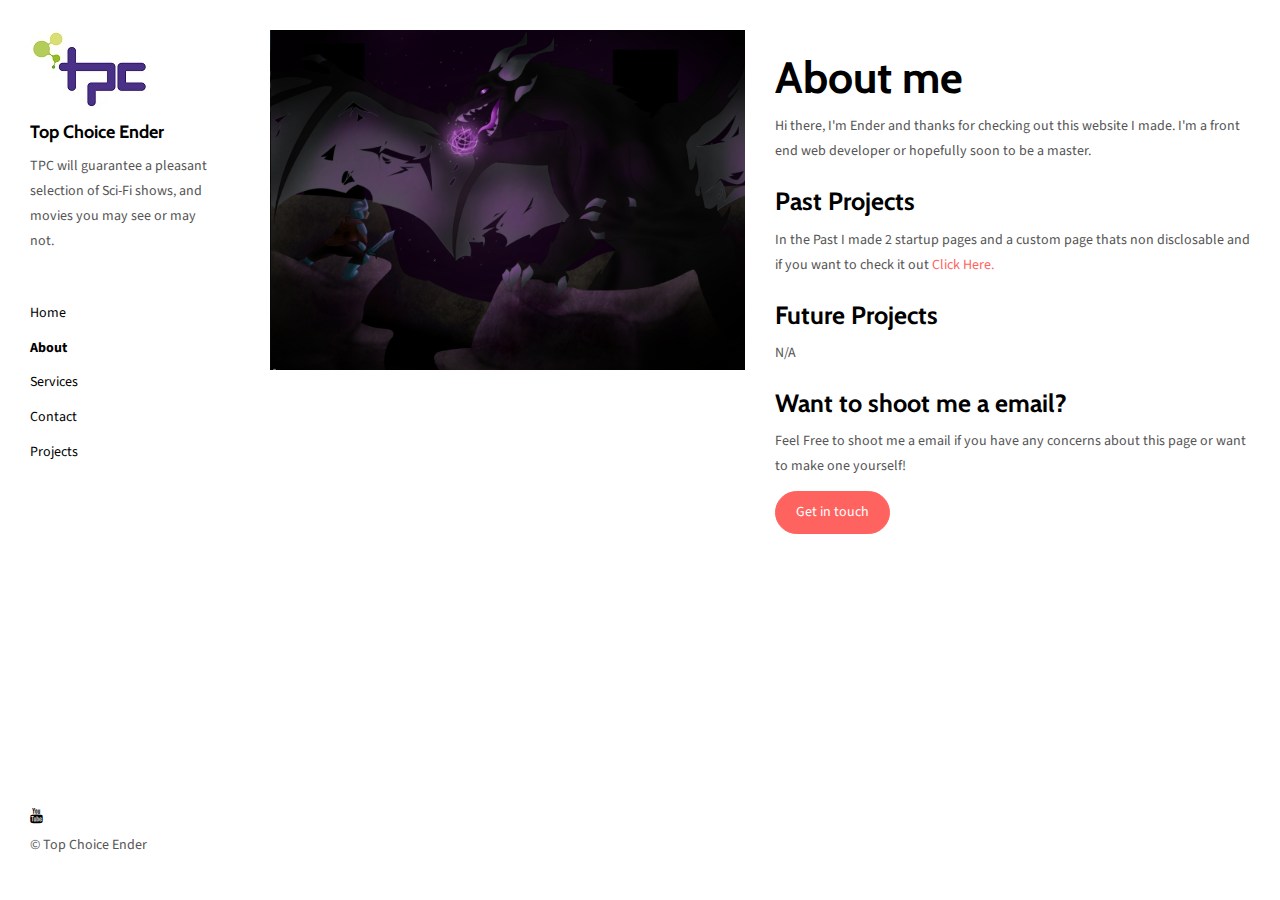
<file: about.html>
<!DOCTYPE html>
<html lang="en">

<head>
  <meta charset="UTF-8">
  <meta content="IE=edge" http-equiv="X-UA-Compatible">
  <meta content="width=device-width,initial-scale=1" name="viewport">
  <meta content="description" name="description">
  <meta name="google" content="notranslate" />

  <!-- Disable tap highlight on IE -->
  <meta name="msapplication-tap-highlight" content="no">
  
  <link href="./assets/apple-icon-180x180.png" rel="apple-touch-icon">
  <link href="./assets/favicon.ico" rel="icon">



  <title>Title page</title>  

<link href="./main.82cfd66e.css" rel="stylesheet"></head>

<body>

 <!-- Add your content of header -->
<header class="">
  <div class="navbar navbar-default visible-xs">
    <button type="button" class="navbar-toggle collapsed">
      <span class="sr-only">Toggle navigation</span>
      <span class="icon-bar"></span>
      <span class="icon-bar"></span>
      <span class="icon-bar"></span>
    </button>
    <a href="./index.html" class="navbar-brand">Top Choice Ender</a>
  </div>

  <nav class="sidebar">
    <div class="navbar-collapse" id="navbar-collapse">
      <div class="site-header hidden-xs">
          <a class="site-brand" href="./index.html" title="">
            <img class="img-responsive site-logo" alt="" src="tpc2.jpg">
            Top Choice Ender
          </a>
        <p> TPC will guarantee a pleasant selection of Sci-Fi shows, and movies you may see or may not. </p>
      </div>
      <ul class="nav">
        <li><a href="./index.html" title="">Home</a></li>
        <li><a href="./about.html" title="">About</a></li>
        <li><a href="./services.html" title="">Services</a></li>
        <li><a href="./contact.html" title="">Contact</a></li>
        <li><a href="project.html" title="">Projects</a></li>

      </ul>

      <nav class="nav-footer">
        <p class="nav-footer-social-buttons">
          <a class="fa-icon" href="https://www.youtube.com/channel/UCp0qphv_9G2Qo1M8cYma2fg" title="">
            <i class="fa fa-youtube"></i>
          </a>
          </p>
        <p>© Top Choice Ender </p>
      </nav>  
    </div> 
  </nav>
</header>
<main class="" id="main-collapse">


<div class="row">
  <div class="col-xs-12 col-md-6">
    <img class="img-responsive" alt="" src="Capture.PNG">
  </div>
  <div class="col-xs-12 col-md-6">
    <h1>About me</h1>
    
    <p>Hi there, I'm Ender and thanks for checking out this website I made. I'm a front end web developer or hopefully soon to be a master.</p>
    
    <h3>Past Projects </h3>

    <p>In the Past I made 2 startup pages and a custom page thats non disclosable and if you want to check it out <a href="project.html"> Click Here.</a> </p>

    <h3>Future Projects </h3>
    
    <p> N/A </p>

    <h3>Want to shoot me a email?</h3>
    <p>Feel Free to shoot me a email if you have any concerns about this page or want to make one yourself!</p>
    
    <a href="contact.html" class="btn btn-primary" title=""> Get in touch</a>
 </div>
</div>
    
</main>

<script>
document.addEventListener("DOMContentLoaded", function (event) {
  navbarToggleSidebar();
  navActivePage();
});
</script>

<!-- Google Analytics: change UA-XXXXX-X to be your site's ID 

<script>
  (function (i, s, o, g, r, a, m) {
    i['GoogleAnalyticsObject'] = r; i[r] = i[r] || function () {
      (i[r].q = i[r].q || []).push(arguments)
    }, i[r].l = 1 * new Date(); a = s.createElement(o),
      m = s.getElementsByTagName(o)[0]; a.async = 1; a.src = g; m.parentNode.insertBefore(a, m)
  })(window, document, 'script', '//www.google-analytics.com/analytics.js', 'ga');
  ga('create', 'UA-XXXXX-X', 'auto');
  ga('send', 'pageview');
</script>

--> <script type="text/javascript" src="./main.85741bff.js"></script></body>

</html>
</file>
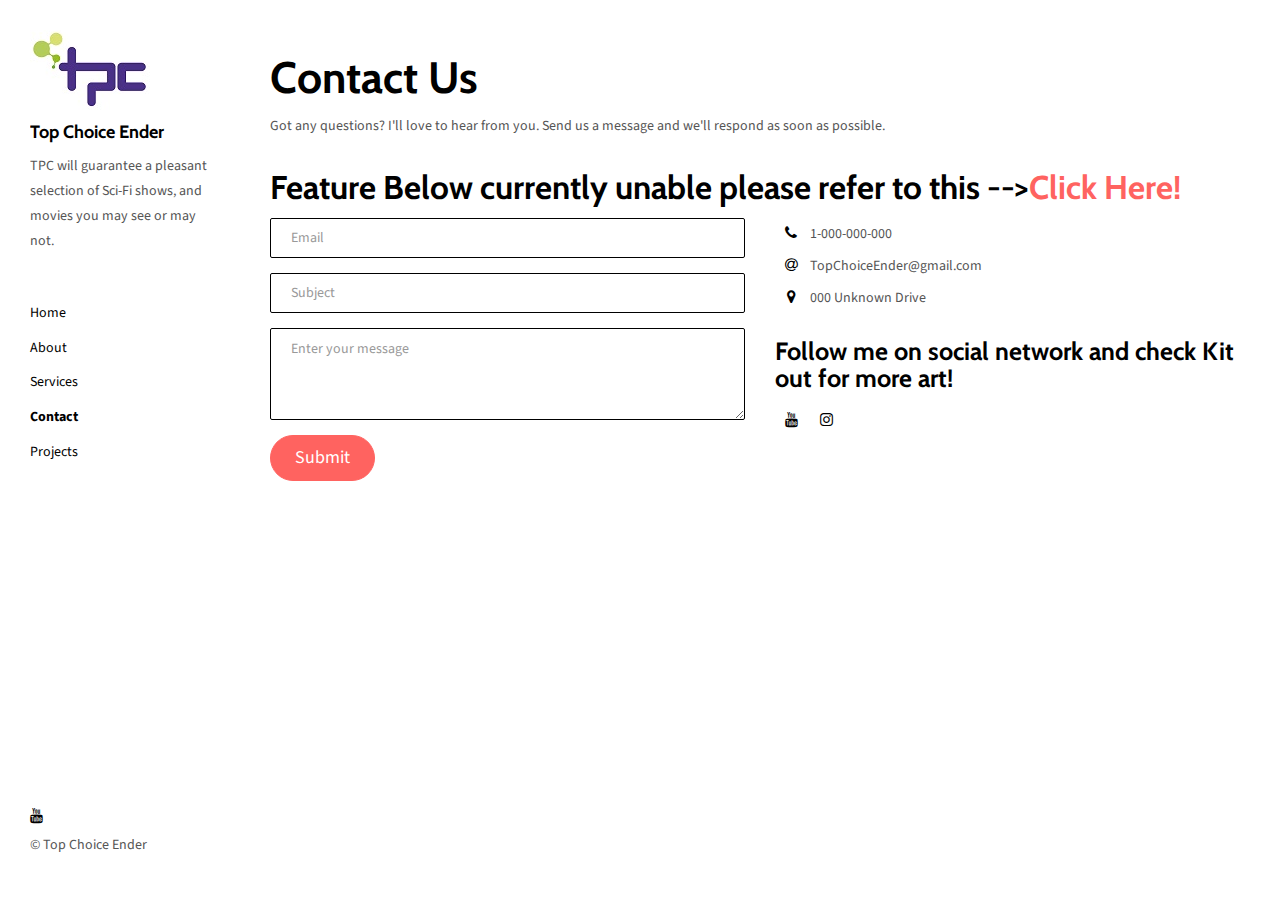
<file: contact.html>
<!DOCTYPE html>
<html lang="en">

<head>
  <meta charset="UTF-8">
  <meta content="IE=edge" http-equiv="X-UA-Compatible">
  <meta content="width=device-width,initial-scale=1" name="viewport">
  <meta content="description" name="description">
  <meta name="google" content="notranslate" />
  <meta content="Mashup templates have been developped by Orson.io team" name="author">

  <!-- Disable tap highlight on IE -->
  <meta name="msapplication-tap-highlight" content="no">
  
  <link href="./assets/apple-icon-180x180.png" rel="apple-touch-icon">
  <link href="./assets/favicon.ico" rel="icon">



  <title>Title page</title>  

<link href="./main.82cfd66e.css" rel="stylesheet"></head>

<body>

 <!-- Add your content of header -->
<header class="">
  <div class="navbar navbar-default visible-xs">
    <button type="button" class="navbar-toggle collapsed">
      <span class="sr-only">Toggle navigation</span>
      <span class="icon-bar"></span>
      <span class="icon-bar"></span>
      <span class="icon-bar"></span>
    </button>
    <a href="./index.html" class="navbar-brand">Top Choice Ender</a>
  </div>

  <nav class="sidebar">
    <div class="navbar-collapse" id="navbar-collapse">
      <div class="site-header hidden-xs">
          <a class="site-brand" href="./index.html" title="">
            <img class="img-responsive site-logo" alt="" src="tpc2.jpg">
            Top Choice Ender
          </a>
        <p>TPC will guarantee a pleasant selection of Sci-Fi shows, and movies you may see or may not.
          </p>
      </div>
      <ul class="nav">
        <li><a href="./index.html" title="">Home</a></li>
        <li><a href="./about.html" title="">About</a></li>
        <li><a href="./services.html" title="">Services</a></li>
        <li><a href="./contact.html" title="">Contact</a></li>
        <li><a href="project.html" title="">Projects</a></li>

      </ul>

      <nav class="nav-footer">
        <p class="nav-footer-social-buttons">
          <a class="fa-icon" href="https://www.youtube.com/channel/UCp0qphv_9G2Qo1M8cYma2fg" title="">
            <i class="fa fa-youtube"></i>
          </a>
        </p>
        <p>© Top Choice Ender </p>
      </nav>  
    </div> 
  </nav>
</header>
<main class="" id="main-collapse">



<div class="row">
  <div class="col-xs-12">
    <div class="section-container-spacer">
      <h1>Contact Us</h1>
      <p>Got any questions? I'll love to hear from you. Send us a message and we'll respond as soon as possible.</p>
    </div>

    <!--Add Mailchamp link-->
    <h2> Feature Below currently unable please refer to this --><a href="https://us6.list-manage.com/contact-form?u=01f949dace0378e5251c99908&form_id=857e927b76d242ad223e7f693e1f48cc">Click Here!</a> </h2>

    <div class="section-container-spacer">
       <form action="" class="reveal-content">
          <div class="row">
            <div class="col-md-6">
              <div class="form-group">
                <input type="email" class="form-control" id="email" placeholder="Email">
              </div>
              <div class="form-group">
                <input type="text" class="form-control" id="subject" placeholder="Subject">
              </div>
              <div class="form-group">
                <textarea class="form-control" rows="3" placeholder="Enter your message"></textarea>
              </div>
              <button type="submit" class="btn btn-primary btn-lg">Submit</button>
            </div>
            <div class="col-md-6">
              <ul class="list-unstyled address-container">
                <li>
                  <span class="fa-icon">
                    <i class="fa fa-phone" aria-hidden="true"></i>
                  </span>
                  1-000-000-000
                </li>
                <li>
                  <span class="fa-icon">
                    <i class="fa fa-at" aria-hidden="true"></i>
                  </span>
                  TopChoiceEnder@gmail.com
                </li>
                <li>
                  <span class="fa-icon">
                    <i class="fa fa fa-map-marker" aria-hidden="true"></i>
                  </span>
                  000 Unknown Drive
                </li>
              </ul>
              <h3>Follow me on social network and check Kit out for more art!</h3>
              <a href="https://www.youtube.com/channel/UCp0qphv_9G2Qo1M8cYma2fg" title="" class="fa-icon">
                <i class="fa fa-youtube"></i>
              </a>
                <a href="https://instagram.com/loneknightwolf?utm_medium=copy_link" title="" class="fa-icon">
                  <i class="fa fa-instagram"></i>
              </a>
            </div>
          </div>
        </form>
    </div>
  </div>
</div>


</main>

<script>
document.addEventListener("DOMContentLoaded", function (event) {
  navbarToggleSidebar();
  navActivePage();
});
</script>

<!-- Google Analytics: change UA-XXXXX-X to be your site's ID 

<script>
  (function (i, s, o, g, r, a, m) {
    i['GoogleAnalyticsObject'] = r; i[r] = i[r] || function () {
      (i[r].q = i[r].q || []).push(arguments)
    }, i[r].l = 1 * new Date(); a = s.createElement(o),
      m = s.getElementsByTagName(o)[0]; a.async = 1; a.src = g; m.parentNode.insertBefore(a, m)
  })(window, document, 'script', '//www.google-analytics.com/analytics.js', 'ga');
  ga('create', 'UA-XXXXX-X', 'auto');
  ga('send', 'pageview');
</script>

--> <script type="text/javascript" src="./main.85741bff.js"></script></body>

</html>
</file>
<file: main.82cfd66e.css>
@import url(https://fonts.googleapis.com/css?family=Cabin:400,700|Source+Sans+Pro:400,700);@import url(https://maxcdn.bootstrapcdn.com/font-awesome/4.7.0/css/font-awesome.min.css);/*!
 * Bootstrap v3.3.7 (http://getbootstrap.com)
 * Copyright 2011-2016 Twitter, Inc.
 * Licensed under MIT (https://github.com/twbs/bootstrap/blob/master/LICENSE)
 */
/*! normalize.css v3.0.3 | MIT License | github.com/necolas/normalize.css */html{font-family:sans-serif;-ms-text-size-adjust:100%;-webkit-text-size-adjust:100%}body{margin:0}article,aside,details,figcaption,figure,footer,header,hgroup,main,menu,nav,section,summary{display:block}audio,canvas,progress,video{display:inline-block;vertical-align:baseline}audio:not([controls]){display:none;height:0}[hidden],template{display:none}a{background-color:transparent}a:active,a:hover{outline:0}abbr[title]{border-bottom:1px dotted}b,strong{font-weight:700}dfn{font-style:italic}h1{font-size:2em;margin:.67em 0}mark{background:#ff0;color:#000}small{font-size:80%}sub,sup{font-size:75%;line-height:0;position:relative;vertical-align:baseline}sup{top:-.5em}sub{bottom:-.25em}img{border:0}svg:not(:root){overflow:hidden}figure{margin:1em 40px}hr{box-sizing:content-box;height:0}pre{overflow:auto}code,kbd,pre,samp{font-family:monospace,monospace;font-size:1em}button,input,optgroup,select,textarea{color:inherit;font:inherit;margin:0}button{overflow:visible}button,select{text-transform:none}button,html input[type=button],input[type=reset],input[type=submit]{-webkit-appearance:button;cursor:pointer}button[disabled],html input[disabled]{cursor:default}button::-moz-focus-inner,input::-moz-focus-inner{border:0;padding:0}input{line-height:normal}input[type=checkbox],input[type=radio]{box-sizing:border-box;padding:0}input[type=number]::-webkit-inner-spin-button,input[type=number]::-webkit-outer-spin-button{height:auto}input[type=search]{-webkit-appearance:textfield;box-sizing:content-box}input[type=search]::-webkit-search-cancel-button,input[type=search]::-webkit-search-decoration{-webkit-appearance:none}fieldset{border:1px solid silver;margin:0 2px;padding:.35em .625em .75em}textarea{overflow:auto}optgroup{font-weight:700}table{border-collapse:collapse;border-spacing:0}td,th{padding:0}

/*! Source: https://github.com/h5bp/html5-boilerplate/blob/master/src/css/main.css */@media print{*,:after,:before{background:transparent!important;color:#000!important;box-shadow:none!important;text-shadow:none!important}a,a:visited{text-decoration:underline}a[href]:after{content:" (" attr(href) ")"}abbr[title]:after{content:" (" attr(title) ")"}a[href^="#"]:after,a[href^="javascript:"]:after{content:""}blockquote,pre{border:1px solid #999;page-break-inside:avoid}thead{display:table-header-group}img,tr{page-break-inside:avoid}img{max-width:100%!important}h2,h3,p{orphans:3;widows:3}h2,h3{page-break-after:avoid}.navbar{display:none}.btn>.caret,.dropup>.btn>.caret{border-top-color:#000!important}.label{border:1px solid #000}.table{border-collapse:collapse!important}.table td,.table th{background-color:#fff!important}.table-bordered td,.table-bordered th{border:1px solid #ddd!important}}*,:after,:before{-webkit-box-sizing:border-box;-moz-box-sizing:border-box;box-sizing:border-box}html{font-size:10px;-webkit-tap-highlight-color:transparent}body{font-family:Source Sans Pro,Helvetica,Arial,sans-serif;font-size:14px;line-height:1.78;color:#555;background-color:#fff}button,input,select,textarea{font-family:inherit;font-size:inherit;line-height:inherit}a{color:#ff6360;text-decoration:none}a:focus,a:hover{color:#ff1814;text-decoration:underline}a:focus{outline:5px auto -webkit-focus-ring-color;outline-offset:-2px}figure{margin:0}img{vertical-align:middle}.img-responsive{display:block;max-width:100%;height:auto}.img-rounded{border-radius:2px}.img-thumbnail{padding:4px;line-height:1.78;background-color:#fff;border:1px solid #ddd;border-radius:2px;-webkit-transition:all .2s ease-in-out;-o-transition:all .2s ease-in-out;transition:all .2s ease-in-out;display:inline-block;max-width:100%;height:auto}.img-circle{border-radius:50%}hr{margin-top:24px;margin-bottom:24px;border:0;border-top:1px solid #eee}.sr-only{position:absolute;width:1px;height:1px;margin:-1px;padding:0;overflow:hidden;clip:rect(0,0,0,0);border:0}.sr-only-focusable:active,.sr-only-focusable:focus{position:static;width:auto;height:auto;margin:0;overflow:visible;clip:auto}[role=button]{cursor:pointer}.h1,.h2,.h3,.h4,.h5,.h6,h1,h2,h3,h4,h5,h6{font-family:Cabin,Helvetica,Arial,sans-serif;font-weight:700;line-height:1.1;color:#000}.h1 .small,.h1 small,.h2 .small,.h2 small,.h3 .small,.h3 small,.h4 .small,.h4 small,.h5 .small,.h5 small,.h6 .small,.h6 small,h1 .small,h1 small,h2 .small,h2 small,h3 .small,h3 small,h4 .small,h4 small,h5 .small,h5 small,h6 .small,h6 small{font-weight:400;line-height:1;color:#777}.h1,.h2,.h3,h1,h2,h3{margin-top:24px;margin-bottom:12px}.h1 .small,.h1 small,.h2 .small,.h2 small,.h3 .small,.h3 small,h1 .small,h1 small,h2 .small,h2 small,h3 .small,h3 small{font-size:65%}.h4,.h5,.h6,h4,h5,h6{margin-top:12px;margin-bottom:12px}.h4 .small,.h4 small,.h5 .small,.h5 small,.h6 .small,.h6 small,h4 .small,h4 small,h5 .small,h5 small,h6 .small,h6 small{font-size:75%}.h1,h1{font-size:44px}.h2,h2{font-size:33px}.h3,h3{font-size:25px}.h4,h4{font-size:19px}.h5,h5{font-size:14px}.h6,h6{font-size:12px}p{margin:0 0 12px}.lead{margin-bottom:24px;font-size:16px;font-weight:300;line-height:1.4}@media (min-width:768px){.lead{font-size:21px}}.small,small{font-size:85%}.mark,mark{background-color:#fcf8e3;padding:.2em}.text-left{text-align:left}.text-right{text-align:right}.text-center{text-align:center}.text-justify{text-align:justify}.text-nowrap{white-space:nowrap}.text-lowercase{text-transform:lowercase}.initialism,.text-uppercase{text-transform:uppercase}.text-capitalize{text-transform:capitalize}.text-muted{color:#777}.text-primary{color:#ff6360}a.text-primary:focus,a.text-primary:hover{color:#ff312d}.text-success{color:#fff}a.text-success:focus,a.text-success:hover{color:#e6e6e6}.text-info{color:#31708f}a.text-info:focus,a.text-info:hover{color:#245269}.text-warning{color:#8a6d3b}a.text-warning:focus,a.text-warning:hover{color:#66512c}.text-danger{color:#fff}a.text-danger:focus,a.text-danger:hover{color:#e6e6e6}.bg-primary{color:#fff;background-color:#ff6360}a.bg-primary:focus,a.bg-primary:hover{background-color:#ff312d}.bg-success{background-color:#57ce6e}a.bg-success:focus,a.bg-success:hover{background-color:#37bb50}.bg-info{background-color:#d9edf7}a.bg-info:focus,a.bg-info:hover{background-color:#afd9ee}.bg-warning{background-color:#fcf8e3}a.bg-warning:focus,a.bg-warning:hover{background-color:#f7ecb5}.bg-danger{background-color:#ee624b}a.bg-danger:focus,a.bg-danger:hover{background-color:#ea391c}.page-header{padding-bottom:11px;margin:48px 0 24px;border-bottom:1px solid #eee}ol,ul{margin-top:0;margin-bottom:12px}ol ol,ol ul,ul ol,ul ul{margin-bottom:0}.list-inline,.list-unstyled{padding-left:0;list-style:none}.list-inline{margin-left:-5px}.list-inline>li{display:inline-block;padding-left:5px;padding-right:5px}dl{margin-top:0;margin-bottom:24px}dd,dt{line-height:1.78}dt{font-weight:700}dd{margin-left:0}.dl-horizontal dd:after,.dl-horizontal dd:before{content:" ";display:table}.dl-horizontal dd:after{clear:both}@media (min-width:768px){.dl-horizontal dt{float:left;width:160px;clear:left;text-align:right;overflow:hidden;text-overflow:ellipsis;white-space:nowrap}.dl-horizontal dd{margin-left:180px}}abbr[data-original-title],abbr[title]{cursor:help;border-bottom:1px dotted #777}.initialism{font-size:90%}blockquote{padding:12px 24px;margin:0 0 24px;font-size:17.5px;border-left:5px solid #eee}blockquote ol:last-child,blockquote p:last-child,blockquote ul:last-child{margin-bottom:0}blockquote .small,blockquote footer,blockquote small{display:block;font-size:80%;line-height:1.78;color:#777}blockquote .small:before,blockquote footer:before,blockquote small:before{content:"\2014   \A0"}.blockquote-reverse,blockquote.pull-right{padding-right:15px;padding-left:0;border-right:5px solid #eee;border-left:0;text-align:right}.blockquote-reverse .small:before,.blockquote-reverse footer:before,.blockquote-reverse small:before,blockquote.pull-right .small:before,blockquote.pull-right footer:before,blockquote.pull-right small:before{content:""}.blockquote-reverse .small:after,.blockquote-reverse footer:after,.blockquote-reverse small:after,blockquote.pull-right .small:after,blockquote.pull-right footer:after,blockquote.pull-right small:after{content:"\A0   \2014"}address{margin-bottom:24px;font-style:normal;line-height:1.78}code,kbd,pre,samp{font-family:Menlo,Monaco,Consolas,Courier New,monospace}code{color:#c7254e;background-color:#f9f2f4}code,kbd{padding:2px 4px;font-size:90%;border-radius:2px}kbd{color:#fff;background-color:#333;box-shadow:inset 0 -1px 0 rgba(0,0,0,.25)}kbd kbd{padding:0;font-size:100%;font-weight:700;box-shadow:none}pre{display:block;padding:11.5px;margin:0 0 12px;font-size:13px;line-height:1.78;word-break:break-all;word-wrap:break-word;color:#333;background-color:#f5f5f5;border:1px solid #ccc;border-radius:2px}pre code{padding:0;font-size:inherit;color:inherit;white-space:pre-wrap;background-color:transparent;border-radius:0}.pre-scrollable{max-height:340px;overflow-y:scroll}.container{margin-right:auto;margin-left:auto;padding-left:15px;padding-right:15px}.container:after,.container:before{content:" ";display:table}.container:after{clear:both}@media (min-width:768px){.container{width:750px}}@media (min-width:992px){.container{width:970px}}@media (min-width:1200px){.container{width:1170px}}.container-fluid{margin-right:auto;margin-left:auto;padding-left:15px;padding-right:15px}.container-fluid:after,.container-fluid:before{content:" ";display:table}.container-fluid:after{clear:both}.row{margin-left:-15px;margin-right:-15px}.row:after,.row:before{content:" ";display:table}.row:after{clear:both}.col-lg-1,.col-lg-2,.col-lg-3,.col-lg-4,.col-lg-5,.col-lg-6,.col-lg-7,.col-lg-8,.col-lg-9,.col-lg-10,.col-lg-11,.col-lg-12,.col-md-1,.col-md-2,.col-md-3,.col-md-4,.col-md-5,.col-md-6,.col-md-7,.col-md-8,.col-md-9,.col-md-10,.col-md-11,.col-md-12,.col-sm-1,.col-sm-2,.col-sm-3,.col-sm-4,.col-sm-5,.col-sm-6,.col-sm-7,.col-sm-8,.col-sm-9,.col-sm-10,.col-sm-11,.col-sm-12,.col-xs-1,.col-xs-2,.col-xs-3,.col-xs-4,.col-xs-5,.col-xs-6,.col-xs-7,.col-xs-8,.col-xs-9,.col-xs-10,.col-xs-11,.col-xs-12{position:relative;min-height:1px;padding-left:15px;padding-right:15px}.col-xs-1,.col-xs-2,.col-xs-3,.col-xs-4,.col-xs-5,.col-xs-6,.col-xs-7,.col-xs-8,.col-xs-9,.col-xs-10,.col-xs-11,.col-xs-12{float:left}.col-xs-1{width:8.33333%}.col-xs-2{width:16.66667%}.col-xs-3{width:25%}.col-xs-4{width:33.33333%}.col-xs-5{width:41.66667%}.col-xs-6{width:50%}.col-xs-7{width:58.33333%}.col-xs-8{width:66.66667%}.col-xs-9{width:75%}.col-xs-10{width:83.33333%}.col-xs-11{width:91.66667%}.col-xs-12{width:100%}.col-xs-pull-0{right:auto}.col-xs-pull-1{right:8.33333%}.col-xs-pull-2{right:16.66667%}.col-xs-pull-3{right:25%}.col-xs-pull-4{right:33.33333%}.col-xs-pull-5{right:41.66667%}.col-xs-pull-6{right:50%}.col-xs-pull-7{right:58.33333%}.col-xs-pull-8{right:66.66667%}.col-xs-pull-9{right:75%}.col-xs-pull-10{right:83.33333%}.col-xs-pull-11{right:91.66667%}.col-xs-pull-12{right:100%}.col-xs-push-0{left:auto}.col-xs-push-1{left:8.33333%}.col-xs-push-2{left:16.66667%}.col-xs-push-3{left:25%}.col-xs-push-4{left:33.33333%}.col-xs-push-5{left:41.66667%}.col-xs-push-6{left:50%}.col-xs-push-7{left:58.33333%}.col-xs-push-8{left:66.66667%}.col-xs-push-9{left:75%}.col-xs-push-10{left:83.33333%}.col-xs-push-11{left:91.66667%}.col-xs-push-12{left:100%}.col-xs-offset-0{margin-left:0}.col-xs-offset-1{margin-left:8.33333%}.col-xs-offset-2{margin-left:16.66667%}.col-xs-offset-3{margin-left:25%}.col-xs-offset-4{margin-left:33.33333%}.col-xs-offset-5{margin-left:41.66667%}.col-xs-offset-6{margin-left:50%}.col-xs-offset-7{margin-left:58.33333%}.col-xs-offset-8{margin-left:66.66667%}.col-xs-offset-9{margin-left:75%}.col-xs-offset-10{margin-left:83.33333%}.col-xs-offset-11{margin-left:91.66667%}.col-xs-offset-12{margin-left:100%}@media (min-width:768px){.col-sm-1,.col-sm-2,.col-sm-3,.col-sm-4,.col-sm-5,.col-sm-6,.col-sm-7,.col-sm-8,.col-sm-9,.col-sm-10,.col-sm-11,.col-sm-12{float:left}.col-sm-1{width:8.33333%}.col-sm-2{width:16.66667%}.col-sm-3{width:25%}.col-sm-4{width:33.33333%}.col-sm-5{width:41.66667%}.col-sm-6{width:50%}.col-sm-7{width:58.33333%}.col-sm-8{width:66.66667%}.col-sm-9{width:75%}.col-sm-10{width:83.33333%}.col-sm-11{width:91.66667%}.col-sm-12{width:100%}.col-sm-pull-0{right:auto}.col-sm-pull-1{right:8.33333%}.col-sm-pull-2{right:16.66667%}.col-sm-pull-3{right:25%}.col-sm-pull-4{right:33.33333%}.col-sm-pull-5{right:41.66667%}.col-sm-pull-6{right:50%}.col-sm-pull-7{right:58.33333%}.col-sm-pull-8{right:66.66667%}.col-sm-pull-9{right:75%}.col-sm-pull-10{right:83.33333%}.col-sm-pull-11{right:91.66667%}.col-sm-pull-12{right:100%}.col-sm-push-0{left:auto}.col-sm-push-1{left:8.33333%}.col-sm-push-2{left:16.66667%}.col-sm-push-3{left:25%}.col-sm-push-4{left:33.33333%}.col-sm-push-5{left:41.66667%}.col-sm-push-6{left:50%}.col-sm-push-7{left:58.33333%}.col-sm-push-8{left:66.66667%}.col-sm-push-9{left:75%}.col-sm-push-10{left:83.33333%}.col-sm-push-11{left:91.66667%}.col-sm-push-12{left:100%}.col-sm-offset-0{margin-left:0}.col-sm-offset-1{margin-left:8.33333%}.col-sm-offset-2{margin-left:16.66667%}.col-sm-offset-3{margin-left:25%}.col-sm-offset-4{margin-left:33.33333%}.col-sm-offset-5{margin-left:41.66667%}.col-sm-offset-6{margin-left:50%}.col-sm-offset-7{margin-left:58.33333%}.col-sm-offset-8{margin-left:66.66667%}.col-sm-offset-9{margin-left:75%}.col-sm-offset-10{margin-left:83.33333%}.col-sm-offset-11{margin-left:91.66667%}.col-sm-offset-12{margin-left:100%}}@media (min-width:992px){.col-md-1,.col-md-2,.col-md-3,.col-md-4,.col-md-5,.col-md-6,.col-md-7,.col-md-8,.col-md-9,.col-md-10,.col-md-11,.col-md-12{float:left}.col-md-1{width:8.33333%}.col-md-2{width:16.66667%}.col-md-3{width:25%}.col-md-4{width:33.33333%}.col-md-5{width:41.66667%}.col-md-6{width:50%}.col-md-7{width:58.33333%}.col-md-8{width:66.66667%}.col-md-9{width:75%}.col-md-10{width:83.33333%}.col-md-11{width:91.66667%}.col-md-12{width:100%}.col-md-pull-0{right:auto}.col-md-pull-1{right:8.33333%}.col-md-pull-2{right:16.66667%}.col-md-pull-3{right:25%}.col-md-pull-4{right:33.33333%}.col-md-pull-5{right:41.66667%}.col-md-pull-6{right:50%}.col-md-pull-7{right:58.33333%}.col-md-pull-8{right:66.66667%}.col-md-pull-9{right:75%}.col-md-pull-10{right:83.33333%}.col-md-pull-11{right:91.66667%}.col-md-pull-12{right:100%}.col-md-push-0{left:auto}.col-md-push-1{left:8.33333%}.col-md-push-2{left:16.66667%}.col-md-push-3{left:25%}.col-md-push-4{left:33.33333%}.col-md-push-5{left:41.66667%}.col-md-push-6{left:50%}.col-md-push-7{left:58.33333%}.col-md-push-8{left:66.66667%}.col-md-push-9{left:75%}.col-md-push-10{left:83.33333%}.col-md-push-11{left:91.66667%}.col-md-push-12{left:100%}.col-md-offset-0{margin-left:0}.col-md-offset-1{margin-left:8.33333%}.col-md-offset-2{margin-left:16.66667%}.col-md-offset-3{margin-left:25%}.col-md-offset-4{margin-left:33.33333%}.col-md-offset-5{margin-left:41.66667%}.col-md-offset-6{margin-left:50%}.col-md-offset-7{margin-left:58.33333%}.col-md-offset-8{margin-left:66.66667%}.col-md-offset-9{margin-left:75%}.col-md-offset-10{margin-left:83.33333%}.col-md-offset-11{margin-left:91.66667%}.col-md-offset-12{margin-left:100%}}@media (min-width:1200px){.col-lg-1,.col-lg-2,.col-lg-3,.col-lg-4,.col-lg-5,.col-lg-6,.col-lg-7,.col-lg-8,.col-lg-9,.col-lg-10,.col-lg-11,.col-lg-12{float:left}.col-lg-1{width:8.33333%}.col-lg-2{width:16.66667%}.col-lg-3{width:25%}.col-lg-4{width:33.33333%}.col-lg-5{width:41.66667%}.col-lg-6{width:50%}.col-lg-7{width:58.33333%}.col-lg-8{width:66.66667%}.col-lg-9{width:75%}.col-lg-10{width:83.33333%}.col-lg-11{width:91.66667%}.col-lg-12{width:100%}.col-lg-pull-0{right:auto}.col-lg-pull-1{right:8.33333%}.col-lg-pull-2{right:16.66667%}.col-lg-pull-3{right:25%}.col-lg-pull-4{right:33.33333%}.col-lg-pull-5{right:41.66667%}.col-lg-pull-6{right:50%}.col-lg-pull-7{right:58.33333%}.col-lg-pull-8{right:66.66667%}.col-lg-pull-9{right:75%}.col-lg-pull-10{right:83.33333%}.col-lg-pull-11{right:91.66667%}.col-lg-pull-12{right:100%}.col-lg-push-0{left:auto}.col-lg-push-1{left:8.33333%}.col-lg-push-2{left:16.66667%}.col-lg-push-3{left:25%}.col-lg-push-4{left:33.33333%}.col-lg-push-5{left:41.66667%}.col-lg-push-6{left:50%}.col-lg-push-7{left:58.33333%}.col-lg-push-8{left:66.66667%}.col-lg-push-9{left:75%}.col-lg-push-10{left:83.33333%}.col-lg-push-11{left:91.66667%}.col-lg-push-12{left:100%}.col-lg-offset-0{margin-left:0}.col-lg-offset-1{margin-left:8.33333%}.col-lg-offset-2{margin-left:16.66667%}.col-lg-offset-3{margin-left:25%}.col-lg-offset-4{margin-left:33.33333%}.col-lg-offset-5{margin-left:41.66667%}.col-lg-offset-6{margin-left:50%}.col-lg-offset-7{margin-left:58.33333%}.col-lg-offset-8{margin-left:66.66667%}.col-lg-offset-9{margin-left:75%}.col-lg-offset-10{margin-left:83.33333%}.col-lg-offset-11{margin-left:91.66667%}.col-lg-offset-12{margin-left:100%}}table{background-color:transparent}caption{padding-top:8px;padding-bottom:8px;color:#777}caption,th{text-align:left}.table{width:100%;max-width:100%;margin-bottom:24px}.table>tbody>tr>td,.table>tbody>tr>th,.table>tfoot>tr>td,.table>tfoot>tr>th,.table>thead>tr>td,.table>thead>tr>th{padding:8px;line-height:1.78;vertical-align:top;border-top:1px solid #ddd}.table>thead>tr>th{vertical-align:bottom;border-bottom:2px solid #ddd}.table>caption+thead>tr:first-child>td,.table>caption+thead>tr:first-child>th,.table>colgroup+thead>tr:first-child>td,.table>colgroup+thead>tr:first-child>th,.table>thead:first-child>tr:first-child>td,.table>thead:first-child>tr:first-child>th{border-top:0}.table>tbody+tbody{border-top:2px solid #ddd}.table .table{background-color:#fff}.table-condensed>tbody>tr>td,.table-condensed>tbody>tr>th,.table-condensed>tfoot>tr>td,.table-condensed>tfoot>tr>th,.table-condensed>thead>tr>td,.table-condensed>thead>tr>th{padding:5px}.table-bordered,.table-bordered>tbody>tr>td,.table-bordered>tbody>tr>th,.table-bordered>tfoot>tr>td,.table-bordered>tfoot>tr>th,.table-bordered>thead>tr>td,.table-bordered>thead>tr>th{border:1px solid #ddd}.table-bordered>thead>tr>td,.table-bordered>thead>tr>th{border-bottom-width:2px}.table-striped>tbody>tr:nth-of-type(odd){background-color:#f9f9f9}.table-hover>tbody>tr:hover{background-color:#f5f5f5}table col[class*=col-]{position:static;float:none;display:table-column}table td[class*=col-],table th[class*=col-]{position:static;float:none;display:table-cell}.table>tbody>tr.active>td,.table>tbody>tr.active>th,.table>tbody>tr>td.active,.table>tbody>tr>th.active,.table>tfoot>tr.active>td,.table>tfoot>tr.active>th,.table>tfoot>tr>td.active,.table>tfoot>tr>th.active,.table>thead>tr.active>td,.table>thead>tr.active>th,.table>thead>tr>td.active,.table>thead>tr>th.active{background-color:#f5f5f5}.table-hover>tbody>tr.active:hover>td,.table-hover>tbody>tr.active:hover>th,.table-hover>tbody>tr:hover>.active,.table-hover>tbody>tr>td.active:hover,.table-hover>tbody>tr>th.active:hover{background-color:#e8e8e8}.table>tbody>tr.success>td,.table>tbody>tr.success>th,.table>tbody>tr>td.success,.table>tbody>tr>th.success,.table>tfoot>tr.success>td,.table>tfoot>tr.success>th,.table>tfoot>tr>td.success,.table>tfoot>tr>th.success,.table>thead>tr.success>td,.table>thead>tr.success>th,.table>thead>tr>td.success,.table>thead>tr>th.success{background-color:#57ce6e}.table-hover>tbody>tr.success:hover>td,.table-hover>tbody>tr.success:hover>th,.table-hover>tbody>tr:hover>.success,.table-hover>tbody>tr>td.success:hover,.table-hover>tbody>tr>th.success:hover{background-color:#43c85d}.table>tbody>tr.info>td,.table>tbody>tr.info>th,.table>tbody>tr>td.info,.table>tbody>tr>th.info,.table>tfoot>tr.info>td,.table>tfoot>tr.info>th,.table>tfoot>tr>td.info,.table>tfoot>tr>th.info,.table>thead>tr.info>td,.table>thead>tr.info>th,.table>thead>tr>td.info,.table>thead>tr>th.info{background-color:#d9edf7}.table-hover>tbody>tr.info:hover>td,.table-hover>tbody>tr.info:hover>th,.table-hover>tbody>tr:hover>.info,.table-hover>tbody>tr>td.info:hover,.table-hover>tbody>tr>th.info:hover{background-color:#c4e3f3}.table>tbody>tr.warning>td,.table>tbody>tr.warning>th,.table>tbody>tr>td.warning,.table>tbody>tr>th.warning,.table>tfoot>tr.warning>td,.table>tfoot>tr.warning>th,.table>tfoot>tr>td.warning,.table>tfoot>tr>th.warning,.table>thead>tr.warning>td,.table>thead>tr.warning>th,.table>thead>tr>td.warning,.table>thead>tr>th.warning{background-color:#fcf8e3}.table-hover>tbody>tr.warning:hover>td,.table-hover>tbody>tr.warning:hover>th,.table-hover>tbody>tr:hover>.warning,.table-hover>tbody>tr>td.warning:hover,.table-hover>tbody>tr>th.warning:hover{background-color:#faf2cc}.table>tbody>tr.danger>td,.table>tbody>tr.danger>th,.table>tbody>tr>td.danger,.table>tbody>tr>th.danger,.table>tfoot>tr.danger>td,.table>tfoot>tr.danger>th,.table>tfoot>tr>td.danger,.table>tfoot>tr>th.danger,.table>thead>tr.danger>td,.table>thead>tr.danger>th,.table>thead>tr>td.danger,.table>thead>tr>th.danger{background-color:#ee624b}.table-hover>tbody>tr.danger:hover>td,.table-hover>tbody>tr.danger:hover>th,.table-hover>tbody>tr:hover>.danger,.table-hover>tbody>tr>td.danger:hover,.table-hover>tbody>tr>th.danger:hover{background-color:#ec4e34}.table-responsive{overflow-x:auto;min-height:.01%}@media screen and (max-width:767px){.table-responsive{width:100%;margin-bottom:18px;overflow-y:hidden;-ms-overflow-style:-ms-autohiding-scrollbar;border:1px solid #ddd}.table-responsive>.table{margin-bottom:0}.table-responsive>.table>tbody>tr>td,.table-responsive>.table>tbody>tr>th,.table-responsive>.table>tfoot>tr>td,.table-responsive>.table>tfoot>tr>th,.table-responsive>.table>thead>tr>td,.table-responsive>.table>thead>tr>th{white-space:nowrap}.table-responsive>.table-bordered{border:0}.table-responsive>.table-bordered>tbody>tr>td:first-child,.table-responsive>.table-bordered>tbody>tr>th:first-child,.table-responsive>.table-bordered>tfoot>tr>td:first-child,.table-responsive>.table-bordered>tfoot>tr>th:first-child,.table-responsive>.table-bordered>thead>tr>td:first-child,.table-responsive>.table-bordered>thead>tr>th:first-child{border-left:0}.table-responsive>.table-bordered>tbody>tr>td:last-child,.table-responsive>.table-bordered>tbody>tr>th:last-child,.table-responsive>.table-bordered>tfoot>tr>td:last-child,.table-responsive>.table-bordered>tfoot>tr>th:last-child,.table-responsive>.table-bordered>thead>tr>td:last-child,.table-responsive>.table-bordered>thead>tr>th:last-child{border-right:0}.table-responsive>.table-bordered>tbody>tr:last-child>td,.table-responsive>.table-bordered>tbody>tr:last-child>th,.table-responsive>.table-bordered>tfoot>tr:last-child>td,.table-responsive>.table-bordered>tfoot>tr:last-child>th{border-bottom:0}}fieldset{margin:0;min-width:0}fieldset,legend{padding:0;border:0}legend{display:block;width:100%;margin-bottom:24px;font-size:21px;line-height:inherit;color:#333;border-bottom:1px solid #e5e5e5}label{display:inline-block;max-width:100%;margin-bottom:5px;font-weight:700}input[type=search]{-webkit-box-sizing:border-box;-moz-box-sizing:border-box;box-sizing:border-box}input[type=checkbox],input[type=radio]{margin:4px 0 0;margin-top:1px\9;line-height:normal}input[type=file]{display:block}input[type=range]{display:block;width:100%}select[multiple],select[size]{height:auto}input[type=checkbox]:focus,input[type=file]:focus,input[type=radio]:focus{outline:5px auto -webkit-focus-ring-color;outline-offset:-2px}output{padding-top:9px}.form-control,output{display:block;font-size:14px;line-height:1.78;color:#555}.form-control{width:100%;height:40px;padding:8px 20px;background-color:#fff;background-image:none;border:1px solid #000;border-radius:2px;-webkit-box-shadow:inset 0 1px 1px rgba(0,0,0,.075);box-shadow:inset 0 1px 1px rgba(0,0,0,.075);-webkit-transition:border-color .15s ease-in-out,box-shadow .15s ease-in-out;-o-transition:border-color ease-in-out .15s,box-shadow ease-in-out .15s;transition:border-color .15s ease-in-out,box-shadow .15s ease-in-out}.form-control:focus{border-color:#66afe9;-webkit-box-shadow:inset 0 1px 1px rgba(0,0,0,.075),0 0 8px rgba(102,175,233,.6);box-shadow:inset 0 1px 1px rgba(0,0,0,.075),0 0 8px rgba(102,175,233,.6)}.form-control::-moz-placeholder{color:#999;opacity:1}.form-control:-ms-input-placeholder{color:#999}.form-control::-webkit-input-placeholder{color:#999}.form-control::-ms-expand{border:0;background-color:transparent}.form-control[disabled],.form-control[readonly],fieldset[disabled] .form-control{background-color:#eee;opacity:1}.form-control[disabled],fieldset[disabled] .form-control{cursor:not-allowed}textarea.form-control{height:auto}input[type=search]{-webkit-appearance:none}@media screen and (-webkit-min-device-pixel-ratio:0){input[type=date].form-control,input[type=datetime-local].form-control,input[type=month].form-control,input[type=time].form-control{line-height:40px}.input-group-sm>.input-group-btn>input[type=date].btn,.input-group-sm>.input-group-btn>input[type=datetime-local].btn,.input-group-sm>.input-group-btn>input[type=month].btn,.input-group-sm>.input-group-btn>input[type=time].btn,.input-group-sm>input[type=date].form-control,.input-group-sm>input[type=date].input-group-addon,.input-group-sm>input[type=datetime-local].form-control,.input-group-sm>input[type=datetime-local].input-group-addon,.input-group-sm>input[type=month].form-control,.input-group-sm>input[type=month].input-group-addon,.input-group-sm>input[type=time].form-control,.input-group-sm>input[type=time].input-group-addon,.input-group-sm input[type=date],.input-group-sm input[type=datetime-local],.input-group-sm input[type=month],.input-group-sm input[type=time],input[type=date].input-sm,input[type=datetime-local].input-sm,input[type=month].input-sm,input[type=time].input-sm{line-height:30px}.input-group-lg>.input-group-btn>input[type=date].btn,.input-group-lg>.input-group-btn>input[type=datetime-local].btn,.input-group-lg>.input-group-btn>input[type=month].btn,.input-group-lg>.input-group-btn>input[type=time].btn,.input-group-lg>input[type=date].form-control,.input-group-lg>input[type=date].input-group-addon,.input-group-lg>input[type=datetime-local].form-control,.input-group-lg>input[type=datetime-local].input-group-addon,.input-group-lg>input[type=month].form-control,.input-group-lg>input[type=month].input-group-addon,.input-group-lg>input[type=time].form-control,.input-group-lg>input[type=time].input-group-addon,.input-group-lg input[type=date],.input-group-lg input[type=datetime-local],.input-group-lg input[type=month],.input-group-lg input[type=time],input[type=date].input-lg,input[type=datetime-local].input-lg,input[type=month].input-lg,input[type=time].input-lg{line-height:46px}}.form-group{margin-bottom:15px}.checkbox,.radio{position:relative;display:block;margin-top:10px;margin-bottom:10px}.checkbox label,.radio label{min-height:24px;padding-left:20px;margin-bottom:0;font-weight:400;cursor:pointer}.checkbox-inline input[type=checkbox],.checkbox input[type=checkbox],.radio-inline input[type=radio],.radio input[type=radio]{position:absolute;margin-left:-20px;margin-top:4px\9}.checkbox+.checkbox,.radio+.radio{margin-top:-5px}.checkbox-inline,.radio-inline{position:relative;display:inline-block;padding-left:20px;margin-bottom:0;vertical-align:middle;font-weight:400;cursor:pointer}.checkbox-inline+.checkbox-inline,.radio-inline+.radio-inline{margin-top:0;margin-left:10px}.checkbox-inline.disabled,.checkbox.disabled label,.radio-inline.disabled,.radio.disabled label,fieldset[disabled] .checkbox-inline,fieldset[disabled] .checkbox label,fieldset[disabled] .radio-inline,fieldset[disabled] .radio label,fieldset[disabled] input[type=checkbox],fieldset[disabled] input[type=radio],input[type=checkbox].disabled,input[type=checkbox][disabled],input[type=radio].disabled,input[type=radio][disabled]{cursor:not-allowed}.form-control-static{padding-top:9px;padding-bottom:9px;margin-bottom:0;min-height:38px}.form-control-static.input-lg,.form-control-static.input-sm,.input-group-lg>.form-control-static.form-control,.input-group-lg>.form-control-static.input-group-addon,.input-group-lg>.input-group-btn>.form-control-static.btn,.input-group-sm>.form-control-static.form-control,.input-group-sm>.form-control-static.input-group-addon,.input-group-sm>.input-group-btn>.form-control-static.btn{padding-left:0;padding-right:0}.input-group-sm>.form-control,.input-group-sm>.input-group-addon,.input-group-sm>.input-group-btn>.btn,.input-sm{height:30px;padding:5px 14px;font-size:12px;line-height:1.5;border-radius:2px}.input-group-sm>.input-group-btn>select.btn,.input-group-sm>select.form-control,.input-group-sm>select.input-group-addon,select.input-sm{height:30px;line-height:30px}.input-group-sm>.input-group-btn>select[multiple].btn,.input-group-sm>.input-group-btn>textarea.btn,.input-group-sm>select[multiple].form-control,.input-group-sm>select[multiple].input-group-addon,.input-group-sm>textarea.form-control,.input-group-sm>textarea.input-group-addon,select[multiple].input-sm,textarea.input-sm{height:auto}.form-group-sm .form-control{height:30px;padding:5px 14px;font-size:12px;line-height:1.5;border-radius:2px}.form-group-sm select.form-control{height:30px;line-height:30px}.form-group-sm select[multiple].form-control,.form-group-sm textarea.form-control{height:auto}.form-group-sm .form-control-static{height:30px;min-height:36px;padding:6px 14px;font-size:12px;line-height:1.5}.input-group-lg>.form-control,.input-group-lg>.input-group-addon,.input-group-lg>.input-group-btn>.btn,.input-lg{height:46px;padding:10px 24px;font-size:18px;line-height:1.33333;border-radius:2px}.input-group-lg>.input-group-btn>select.btn,.input-group-lg>select.form-control,.input-group-lg>select.input-group-addon,select.input-lg{height:46px;line-height:46px}.input-group-lg>.input-group-btn>select[multiple].btn,.input-group-lg>.input-group-btn>textarea.btn,.input-group-lg>select[multiple].form-control,.input-group-lg>select[multiple].input-group-addon,.input-group-lg>textarea.form-control,.input-group-lg>textarea.input-group-addon,select[multiple].input-lg,textarea.input-lg{height:auto}.form-group-lg .form-control{height:46px;padding:10px 24px;font-size:18px;line-height:1.33333;border-radius:2px}.form-group-lg select.form-control{height:46px;line-height:46px}.form-group-lg select[multiple].form-control,.form-group-lg textarea.form-control{height:auto}.form-group-lg .form-control-static{height:46px;min-height:42px;padding:11px 24px;font-size:18px;line-height:1.33333}.has-feedback{position:relative}.has-feedback .form-control{padding-right:50px}.form-control-feedback{position:absolute;top:0;right:0;z-index:2;display:block;width:40px;height:40px;line-height:40px;text-align:center;pointer-events:none}.form-group-lg .form-control+.form-control-feedback,.input-group-lg+.form-control-feedback,.input-group-lg>.form-control+.form-control-feedback,.input-group-lg>.input-group-addon+.form-control-feedback,.input-group-lg>.input-group-btn>.btn+.form-control-feedback,.input-lg+.form-control-feedback{width:46px;height:46px;line-height:46px}.form-group-sm .form-control+.form-control-feedback,.input-group-sm+.form-control-feedback,.input-group-sm>.form-control+.form-control-feedback,.input-group-sm>.input-group-addon+.form-control-feedback,.input-group-sm>.input-group-btn>.btn+.form-control-feedback,.input-sm+.form-control-feedback{width:30px;height:30px;line-height:30px}.has-success .checkbox,.has-success .checkbox-inline,.has-success.checkbox-inline label,.has-success.checkbox label,.has-success .control-label,.has-success .help-block,.has-success .radio,.has-success .radio-inline,.has-success.radio-inline label,.has-success.radio label{color:#fff}.has-success .form-control{border-color:#fff;-webkit-box-shadow:inset 0 1px 1px rgba(0,0,0,.075);box-shadow:inset 0 1px 1px rgba(0,0,0,.075)}.has-success .form-control:focus{border-color:#e6e6e6;-webkit-box-shadow:inset 0 1px 1px rgba(0,0,0,.075),0 0 6px #fff;box-shadow:inset 0 1px 1px rgba(0,0,0,.075),0 0 6px #fff}.has-success .input-group-addon{color:#fff;border-color:#fff;background-color:#57ce6e}.has-success .form-control-feedback{color:#fff}.has-warning .checkbox,.has-warning .checkbox-inline,.has-warning.checkbox-inline label,.has-warning.checkbox label,.has-warning .control-label,.has-warning .help-block,.has-warning .radio,.has-warning .radio-inline,.has-warning.radio-inline label,.has-warning.radio label{color:#8a6d3b}.has-warning .form-control{border-color:#8a6d3b;-webkit-box-shadow:inset 0 1px 1px rgba(0,0,0,.075);box-shadow:inset 0 1px 1px rgba(0,0,0,.075)}.has-warning .form-control:focus{border-color:#66512c;-webkit-box-shadow:inset 0 1px 1px rgba(0,0,0,.075),0 0 6px #c0a16b;box-shadow:inset 0 1px 1px rgba(0,0,0,.075),0 0 6px #c0a16b}.has-warning .input-group-addon{color:#8a6d3b;border-color:#8a6d3b;background-color:#fcf8e3}.has-warning .form-control-feedback{color:#8a6d3b}.has-error .checkbox,.has-error .checkbox-inline,.has-error.checkbox-inline label,.has-error.checkbox label,.has-error .control-label,.has-error .help-block,.has-error .radio,.has-error .radio-inline,.has-error.radio-inline label,.has-error.radio label{color:#fff}.has-error .form-control{border-color:#fff;-webkit-box-shadow:inset 0 1px 1px rgba(0,0,0,.075);box-shadow:inset 0 1px 1px rgba(0,0,0,.075)}.has-error .form-control:focus{border-color:#e6e6e6;-webkit-box-shadow:inset 0 1px 1px rgba(0,0,0,.075),0 0 6px #fff;box-shadow:inset 0 1px 1px rgba(0,0,0,.075),0 0 6px #fff}.has-error .input-group-addon{color:#fff;border-color:#fff;background-color:#ee624b}.has-error .form-control-feedback{color:#fff}.has-feedback label~.form-control-feedback{top:29px}.has-feedback label.sr-only~.form-control-feedback{top:0}.help-block{display:block;margin-top:5px;margin-bottom:10px;color:#959595}@media (min-width:768px){.form-inline .form-group{display:inline-block;margin-bottom:0;vertical-align:middle}.form-inline .form-control{display:inline-block;width:auto;vertical-align:middle}.form-inline .form-control-static{display:inline-block}.form-inline .input-group{display:inline-table;vertical-align:middle}.form-inline .input-group .form-control,.form-inline .input-group .input-group-addon,.form-inline .input-group .input-group-btn{width:auto}.form-inline .input-group>.form-control{width:100%}.form-inline .control-label{margin-bottom:0;vertical-align:middle}.form-inline .checkbox,.form-inline .radio{display:inline-block;margin-top:0;margin-bottom:0;vertical-align:middle}.form-inline .checkbox label,.form-inline .radio label{padding-left:0}.form-inline .checkbox input[type=checkbox],.form-inline .radio input[type=radio]{position:relative;margin-left:0}.form-inline .has-feedback .form-control-feedback{top:0}}.form-horizontal .checkbox,.form-horizontal .checkbox-inline,.form-horizontal .radio,.form-horizontal .radio-inline{margin-top:0;margin-bottom:0;padding-top:9px}.form-horizontal .checkbox,.form-horizontal .radio{min-height:33px}.form-horizontal .form-group{margin-left:-15px;margin-right:-15px}.form-horizontal .form-group:after,.form-horizontal .form-group:before{content:" ";display:table}.form-horizontal .form-group:after{clear:both}@media (min-width:768px){.form-horizontal .control-label{text-align:right;margin-bottom:0;padding-top:9px}}.form-horizontal .has-feedback .form-control-feedback{right:15px}@media (min-width:768px){.form-horizontal .form-group-lg .control-label{padding-top:11px;font-size:18px}}@media (min-width:768px){.form-horizontal .form-group-sm .control-label{padding-top:6px;font-size:12px}}.btn{display:inline-block;margin-bottom:0;font-weight:400;text-align:center;vertical-align:middle;touch-action:manipulation;cursor:pointer;background-image:none;border:1px solid transparent;white-space:nowrap;padding:8px 20px;font-size:14px;line-height:1.78;border-radius:50px;-webkit-user-select:none;-moz-user-select:none;-ms-user-select:none;user-select:none}.btn.active.focus,.btn.active:focus,.btn.focus,.btn:active.focus,.btn:active:focus,.btn:focus{outline:5px auto -webkit-focus-ring-color;outline-offset:-2px}.btn.focus,.btn:focus,.btn:hover{color:#333;text-decoration:none}.btn.active,.btn:active{outline:0;background-image:none;-webkit-box-shadow:inset 0 3px 5px rgba(0,0,0,.125);box-shadow:inset 0 3px 5px rgba(0,0,0,.125)}.btn.disabled,.btn[disabled],fieldset[disabled] .btn{cursor:not-allowed;opacity:.65;filter:alpha(opacity=65);-webkit-box-shadow:none;box-shadow:none}a.btn.disabled,fieldset[disabled] a.btn{pointer-events:none}.btn-default{color:#333;background-color:#fff;border-color:#333}.btn-default.focus,.btn-default:focus{color:#333;background-color:#e6e6e6;border-color:#000}.btn-default.active,.btn-default:active,.btn-default:hover,.open>.btn-default.dropdown-toggle{color:#333;background-color:#e6e6e6;border-color:#141414}.btn-default.active.focus,.btn-default.active:focus,.btn-default.active:hover,.btn-default:active.focus,.btn-default:active:focus,.btn-default:active:hover,.open>.btn-default.dropdown-toggle.focus,.open>.btn-default.dropdown-toggle:focus,.open>.btn-default.dropdown-toggle:hover{color:#333;background-color:#d4d4d4;border-color:#000}.btn-default.active,.btn-default:active,.open>.btn-default.dropdown-toggle{background-image:none}.btn-default.disabled.focus,.btn-default.disabled:focus,.btn-default.disabled:hover,.btn-default[disabled].focus,.btn-default[disabled]:focus,.btn-default[disabled]:hover,fieldset[disabled] .btn-default.focus,fieldset[disabled] .btn-default:focus,fieldset[disabled] .btn-default:hover{background-color:#fff;border-color:#333}.btn-default .badge{color:#fff;background-color:#333}.btn-primary{color:#fff;background-color:#ff6360;border-color:#ff6360}.btn-primary.focus,.btn-primary:focus{color:#fff;background-color:#ff312d;border-color:#e00400}.btn-primary.active,.btn-primary:active,.btn-primary:hover,.open>.btn-primary.dropdown-toggle{color:#fff;background-color:#ff312d;border-color:#ff2723}.btn-primary.active.focus,.btn-primary.active:focus,.btn-primary.active:hover,.btn-primary:active.focus,.btn-primary:active:focus,.btn-primary:active:hover,.open>.btn-primary.dropdown-toggle.focus,.open>.btn-primary.dropdown-toggle:focus,.open>.btn-primary.dropdown-toggle:hover{color:#fff;background-color:#ff0e09;border-color:#e00400}.btn-primary.active,.btn-primary:active,.open>.btn-primary.dropdown-toggle{background-image:none}.btn-primary.disabled.focus,.btn-primary.disabled:focus,.btn-primary.disabled:hover,.btn-primary[disabled].focus,.btn-primary[disabled]:focus,.btn-primary[disabled]:hover,fieldset[disabled] .btn-primary.focus,fieldset[disabled] .btn-primary:focus,fieldset[disabled] .btn-primary:hover{background-color:#ff6360;border-color:#ff6360}.btn-primary .badge{color:#ff6360;background-color:#fff}.btn-success{color:#fff;background-color:#5cb85c;border-color:#5cb85c}.btn-success.focus,.btn-success:focus{color:#fff;background-color:#449d44;border-color:#2d672d}.btn-success.active,.btn-success:active,.btn-success:hover,.open>.btn-success.dropdown-toggle{color:#fff;background-color:#449d44;border-color:#419641}.btn-success.active.focus,.btn-success.active:focus,.btn-success.active:hover,.btn-success:active.focus,.btn-success:active:focus,.btn-success:active:hover,.open>.btn-success.dropdown-toggle.focus,.open>.btn-success.dropdown-toggle:focus,.open>.btn-success.dropdown-toggle:hover{color:#fff;background-color:#398439;border-color:#2d672d}.btn-success.active,.btn-success:active,.open>.btn-success.dropdown-toggle{background-image:none}.btn-success.disabled.focus,.btn-success.disabled:focus,.btn-success.disabled:hover,.btn-success[disabled].focus,.btn-success[disabled]:focus,.btn-success[disabled]:hover,fieldset[disabled] .btn-success.focus,fieldset[disabled] .btn-success:focus,fieldset[disabled] .btn-success:hover{background-color:#5cb85c;border-color:#5cb85c}.btn-success .badge{color:#5cb85c;background-color:#fff}.btn-info{color:#fff;background-color:#f8bb56;border-color:#f8bb56}.btn-info.focus,.btn-info:focus{color:#fff;background-color:#f6a725;border-color:#c67f08}.btn-info.active,.btn-info:active,.btn-info:hover,.open>.btn-info.dropdown-toggle{color:#fff;background-color:#f6a725;border-color:#f6a31b}.btn-info.active.focus,.btn-info.active:focus,.btn-info.active:hover,.btn-info:active.focus,.btn-info:active:focus,.btn-info:active:hover,.open>.btn-info.dropdown-toggle.focus,.open>.btn-info.dropdown-toggle:focus,.open>.btn-info.dropdown-toggle:hover{color:#fff;background-color:#ed980a;border-color:#c67f08}.btn-info.active,.btn-info:active,.open>.btn-info.dropdown-toggle{background-image:none}.btn-info.disabled.focus,.btn-info.disabled:focus,.btn-info.disabled:hover,.btn-info[disabled].focus,.btn-info[disabled]:focus,.btn-info[disabled]:hover,fieldset[disabled] .btn-info.focus,fieldset[disabled] .btn-info:focus,fieldset[disabled] .btn-info:hover{background-color:#f8bb56;border-color:#f8bb56}.btn-info .badge{color:#f8bb56;background-color:#fff}.btn-warning{color:#fff;background-color:#f0ad4e;border-color:#f0ad4e}.btn-warning.focus,.btn-warning:focus{color:#fff;background-color:#ec971f;border-color:#b06d0f}.btn-warning.active,.btn-warning:active,.btn-warning:hover,.open>.btn-warning.dropdown-toggle{color:#fff;background-color:#ec971f;border-color:#eb9316}.btn-warning.active.focus,.btn-warning.active:focus,.btn-warning.active:hover,.btn-warning:active.focus,.btn-warning:active:focus,.btn-warning:active:hover,.open>.btn-warning.dropdown-toggle.focus,.open>.btn-warning.dropdown-toggle:focus,.open>.btn-warning.dropdown-toggle:hover{color:#fff;background-color:#d58512;border-color:#b06d0f}.btn-warning.active,.btn-warning:active,.open>.btn-warning.dropdown-toggle{background-image:none}.btn-warning.disabled.focus,.btn-warning.disabled:focus,.btn-warning.disabled:hover,.btn-warning[disabled].focus,.btn-warning[disabled]:focus,.btn-warning[disabled]:hover,fieldset[disabled] .btn-warning.focus,fieldset[disabled] .btn-warning:focus,fieldset[disabled] .btn-warning:hover{background-color:#f0ad4e;border-color:#f0ad4e}.btn-warning .badge{color:#f0ad4e;background-color:#fff}.btn-danger{color:#fff;background-color:#d9534f;border-color:#d9534f}.btn-danger.focus,.btn-danger:focus{color:#fff;background-color:#c9302c;border-color:#8b211e}.btn-danger.active,.btn-danger:active,.btn-danger:hover,.open>.btn-danger.dropdown-toggle{color:#fff;background-color:#c9302c;border-color:#c12e2a}.btn-danger.active.focus,.btn-danger.active:focus,.btn-danger.active:hover,.btn-danger:active.focus,.btn-danger:active:focus,.btn-danger:active:hover,.open>.btn-danger.dropdown-toggle.focus,.open>.btn-danger.dropdown-toggle:focus,.open>.btn-danger.dropdown-toggle:hover{color:#fff;background-color:#ac2925;border-color:#8b211e}.btn-danger.active,.btn-danger:active,.open>.btn-danger.dropdown-toggle{background-image:none}.btn-danger.disabled.focus,.btn-danger.disabled:focus,.btn-danger.disabled:hover,.btn-danger[disabled].focus,.btn-danger[disabled]:focus,.btn-danger[disabled]:hover,fieldset[disabled] .btn-danger.focus,fieldset[disabled] .btn-danger:focus,fieldset[disabled] .btn-danger:hover{background-color:#d9534f;border-color:#d9534f}.btn-danger .badge{color:#d9534f;background-color:#fff}.btn-link{color:#ff6360;font-weight:400;border-radius:0}.btn-link,.btn-link.active,.btn-link:active,.btn-link[disabled],fieldset[disabled] .btn-link{background-color:transparent;-webkit-box-shadow:none;box-shadow:none}.btn-link,.btn-link:active,.btn-link:focus,.btn-link:hover{border-color:transparent}.btn-link:focus,.btn-link:hover{color:#ff1814;text-decoration:underline;background-color:transparent}.btn-link[disabled]:focus,.btn-link[disabled]:hover,fieldset[disabled] .btn-link:focus,fieldset[disabled] .btn-link:hover{color:#777;text-decoration:none}.btn-group-lg>.btn,.btn-lg{padding:10px 24px;font-size:18px;line-height:1.33333;border-radius:50px}.btn-group-sm>.btn,.btn-sm{padding:5px 14px;font-size:12px;line-height:1.5;border-radius:50px}.btn-group-xs>.btn,.btn-xs{padding:1px 5px;font-size:12px;line-height:1.5;border-radius:50px}.btn-block{display:block;width:100%}.btn-block+.btn-block{margin-top:5px}input[type=button].btn-block,input[type=reset].btn-block,input[type=submit].btn-block{width:100%}.fade{opacity:0;-webkit-transition:opacity .15s linear;-o-transition:opacity .15s linear;transition:opacity .15s linear}.fade.in{opacity:1}.collapse{display:none}.collapse.in{display:block}tr.collapse.in{display:table-row}tbody.collapse.in{display:table-row-group}.collapsing{position:relative;height:0;overflow:hidden;-webkit-transition-property:height,visibility;transition-property:height,visibility;-webkit-transition-duration:.35s;transition-duration:.35s;-webkit-transition-timing-function:ease;transition-timing-function:ease}.caret{display:inline-block;width:0;height:0;margin-left:2px;vertical-align:middle;border-top:4px dashed;border-top:4px solid\9;border-right:4px solid transparent;border-left:4px solid transparent}.dropdown,.dropup{position:relative}.dropdown-toggle:focus{outline:0}.dropdown-menu{position:absolute;top:100%;left:0;z-index:1000;display:none;float:left;min-width:160px;padding:5px 0;margin:2px 0 0;list-style:none;font-size:14px;text-align:left;background-color:#fff;border:1px solid #ccc;border:1px solid rgba(0,0,0,.15);border-radius:2px;-webkit-box-shadow:0 6px 12px rgba(0,0,0,.175);box-shadow:0 6px 12px rgba(0,0,0,.175);background-clip:padding-box}.dropdown-menu.pull-right{right:0;left:auto}.dropdown-menu .divider{height:1px;margin:11px 0;overflow:hidden;background-color:#e5e5e5}.dropdown-menu>li>a{display:block;padding:3px 20px;clear:both;font-weight:400;line-height:1.78;color:#333;white-space:nowrap}.dropdown-menu>li>a:focus,.dropdown-menu>li>a:hover{text-decoration:none;color:#262626;background-color:#f5f5f5}.dropdown-menu>.active>a,.dropdown-menu>.active>a:focus,.dropdown-menu>.active>a:hover{color:#fff;text-decoration:none;outline:0;background-color:#ff6360}.dropdown-menu>.disabled>a,.dropdown-menu>.disabled>a:focus,.dropdown-menu>.disabled>a:hover{color:#777}.dropdown-menu>.disabled>a:focus,.dropdown-menu>.disabled>a:hover{text-decoration:none;background-color:transparent;background-image:none;filter:progid:DXImageTransform.Microsoft.gradient(enabled = false);cursor:not-allowed}.open>.dropdown-menu{display:block}.open>a{outline:0}.dropdown-menu-right{left:auto;right:0}.dropdown-menu-left{left:0;right:auto}.dropdown-header{display:block;padding:3px 20px;font-size:12px;line-height:1.78;color:#777;white-space:nowrap}.dropdown-backdrop{position:fixed;left:0;right:0;bottom:0;top:0;z-index:990}.pull-right>.dropdown-menu{right:0;left:auto}.dropup .caret,.navbar-fixed-bottom .dropdown .caret{border-top:0;border-bottom:4px dashed;border-bottom:4px solid\9;content:""}.dropup .dropdown-menu,.navbar-fixed-bottom .dropdown .dropdown-menu{top:auto;bottom:100%;margin-bottom:2px}@media (min-width:768px){.navbar-right .dropdown-menu{right:0;left:auto}.navbar-right .dropdown-menu-left{left:0;right:auto}}.btn-group,.btn-group-vertical{position:relative;display:inline-block;vertical-align:middle}.btn-group-vertical>.btn,.btn-group>.btn{position:relative;float:left}.btn-group-vertical>.btn.active,.btn-group-vertical>.btn:active,.btn-group-vertical>.btn:focus,.btn-group-vertical>.btn:hover,.btn-group>.btn.active,.btn-group>.btn:active,.btn-group>.btn:focus,.btn-group>.btn:hover{z-index:2}.btn-group .btn+.btn,.btn-group .btn+.btn-group,.btn-group .btn-group+.btn,.btn-group .btn-group+.btn-group{margin-left:-1px}.btn-toolbar{margin-left:-5px}.btn-toolbar:after,.btn-toolbar:before{content:" ";display:table}.btn-toolbar:after{clear:both}.btn-toolbar .btn,.btn-toolbar .btn-group,.btn-toolbar .input-group{float:left}.btn-toolbar>.btn,.btn-toolbar>.btn-group,.btn-toolbar>.input-group{margin-left:5px}.btn-group>.btn:not(:first-child):not(:last-child):not(.dropdown-toggle){border-radius:0}.btn-group>.btn:first-child{margin-left:0}.btn-group>.btn:first-child:not(:last-child):not(.dropdown-toggle){border-bottom-right-radius:0;border-top-right-radius:0}.btn-group>.btn:last-child:not(:first-child),.btn-group>.dropdown-toggle:not(:first-child){border-bottom-left-radius:0;border-top-left-radius:0}.btn-group>.btn-group{float:left}.btn-group>.btn-group:not(:first-child):not(:last-child)>.btn{border-radius:0}.btn-group>.btn-group:first-child:not(:last-child)>.btn:last-child,.btn-group>.btn-group:first-child:not(:last-child)>.dropdown-toggle{border-bottom-right-radius:0;border-top-right-radius:0}.btn-group>.btn-group:last-child:not(:first-child)>.btn:first-child{border-bottom-left-radius:0;border-top-left-radius:0}.btn-group .dropdown-toggle:active,.btn-group.open .dropdown-toggle{outline:0}.btn-group>.btn+.dropdown-toggle{padding-left:8px;padding-right:8px}.btn-group-lg.btn-group>.btn+.dropdown-toggle,.btn-group>.btn-lg+.dropdown-toggle{padding-left:12px;padding-right:12px}.btn-group.open .dropdown-toggle{-webkit-box-shadow:inset 0 3px 5px rgba(0,0,0,.125);box-shadow:inset 0 3px 5px rgba(0,0,0,.125)}.btn-group.open .dropdown-toggle.btn-link{-webkit-box-shadow:none;box-shadow:none}.btn .caret{margin-left:0}.btn-group-lg>.btn .caret,.btn-lg .caret{border-width:5px 5px 0;border-bottom-width:0}.dropup .btn-group-lg>.btn .caret,.dropup .btn-lg .caret{border-width:0 5px 5px}.btn-group-vertical>.btn,.btn-group-vertical>.btn-group,.btn-group-vertical>.btn-group>.btn{display:block;float:none;width:100%;max-width:100%}.btn-group-vertical>.btn-group:after,.btn-group-vertical>.btn-group:before{content:" ";display:table}.btn-group-vertical>.btn-group:after{clear:both}.btn-group-vertical>.btn-group>.btn{float:none}.btn-group-vertical>.btn+.btn,.btn-group-vertical>.btn+.btn-group,.btn-group-vertical>.btn-group+.btn,.btn-group-vertical>.btn-group+.btn-group{margin-top:-1px;margin-left:0}.btn-group-vertical>.btn:not(:first-child):not(:last-child){border-radius:0}.btn-group-vertical>.btn:first-child:not(:last-child){border-top-right-radius:50px;border-top-left-radius:50px;border-bottom-right-radius:0;border-bottom-left-radius:0}.btn-group-vertical>.btn:last-child:not(:first-child){border-top-right-radius:0;border-top-left-radius:0;border-bottom-right-radius:50px;border-bottom-left-radius:50px}.btn-group-vertical>.btn-group:not(:first-child):not(:last-child)>.btn{border-radius:0}.btn-group-vertical>.btn-group:first-child:not(:last-child)>.btn:last-child,.btn-group-vertical>.btn-group:first-child:not(:last-child)>.dropdown-toggle{border-bottom-right-radius:0;border-bottom-left-radius:0}.btn-group-vertical>.btn-group:last-child:not(:first-child)>.btn:first-child{border-top-right-radius:0;border-top-left-radius:0}.btn-group-justified{display:table;width:100%;table-layout:fixed;border-collapse:separate}.btn-group-justified>.btn,.btn-group-justified>.btn-group{float:none;display:table-cell;width:1%}.btn-group-justified>.btn-group .btn{width:100%}.btn-group-justified>.btn-group .dropdown-menu{left:auto}[data-toggle=buttons]>.btn-group>.btn input[type=checkbox],[data-toggle=buttons]>.btn-group>.btn input[type=radio],[data-toggle=buttons]>.btn input[type=checkbox],[data-toggle=buttons]>.btn input[type=radio]{position:absolute;clip:rect(0,0,0,0);pointer-events:none}.input-group{position:relative;display:table;border-collapse:separate}.input-group[class*=col-]{float:none;padding-left:0;padding-right:0}.input-group .form-control{position:relative;z-index:2;float:left;width:100%;margin-bottom:0}.input-group .form-control:focus{z-index:3}.input-group-addon,.input-group-btn,.input-group .form-control{display:table-cell}.input-group-addon:not(:first-child):not(:last-child),.input-group-btn:not(:first-child):not(:last-child),.input-group .form-control:not(:first-child):not(:last-child){border-radius:0}.input-group-addon,.input-group-btn{width:1%;white-space:nowrap;vertical-align:middle}.input-group-addon{padding:8px 20px;font-size:14px;font-weight:400;line-height:1;color:#555;text-align:center;background-color:#eee;border:1px solid #000;border-radius:2px}.input-group-addon.input-sm,.input-group-sm>.input-group-addon,.input-group-sm>.input-group-btn>.input-group-addon.btn{padding:5px 14px;font-size:12px;border-radius:2px}.input-group-addon.input-lg,.input-group-lg>.input-group-addon,.input-group-lg>.input-group-btn>.input-group-addon.btn{padding:10px 24px;font-size:18px;border-radius:2px}.input-group-addon input[type=checkbox],.input-group-addon input[type=radio]{margin-top:0}.input-group-addon:first-child,.input-group-btn:first-child>.btn,.input-group-btn:first-child>.btn-group>.btn,.input-group-btn:first-child>.dropdown-toggle,.input-group-btn:last-child>.btn-group:not(:last-child)>.btn,.input-group-btn:last-child>.btn:not(:last-child):not(.dropdown-toggle),.input-group .form-control:first-child{border-bottom-right-radius:0;border-top-right-radius:0}.input-group-addon:first-child{border-right:0}.input-group-addon:last-child,.input-group-btn:first-child>.btn-group:not(:first-child)>.btn,.input-group-btn:first-child>.btn:not(:first-child),.input-group-btn:last-child>.btn,.input-group-btn:last-child>.btn-group>.btn,.input-group-btn:last-child>.dropdown-toggle,.input-group .form-control:last-child{border-bottom-left-radius:0;border-top-left-radius:0}.input-group-addon:last-child{border-left:0}.input-group-btn{font-size:0;white-space:nowrap}.input-group-btn,.input-group-btn>.btn{position:relative}.input-group-btn>.btn+.btn{margin-left:-1px}.input-group-btn>.btn:active,.input-group-btn>.btn:focus,.input-group-btn>.btn:hover{z-index:2}.input-group-btn:first-child>.btn,.input-group-btn:first-child>.btn-group{margin-right:-1px}.input-group-btn:last-child>.btn,.input-group-btn:last-child>.btn-group{z-index:2;margin-left:-1px}.nav{margin-bottom:0;padding-left:0;list-style:none}.nav:after,.nav:before{content:" ";display:table}.nav:after{clear:both}.nav>li,.nav>li>a{position:relative;display:block}.nav>li>a{padding:5px 0}.nav>li>a:focus,.nav>li>a:hover{text-decoration:none;background-color:transparent}.nav>li.disabled>a{color:#777}.nav>li.disabled>a:focus,.nav>li.disabled>a:hover{color:#777;text-decoration:none;background-color:transparent;cursor:not-allowed}.nav .open>a,.nav .open>a:focus,.nav .open>a:hover{background-color:transparent;border-color:#ff6360}.nav .nav-divider{height:1px;margin:11px 0;overflow:hidden;background-color:#e5e5e5}.nav>li>a>img{max-width:none}.nav-tabs{border-bottom:1px solid #ddd}.nav-tabs>li{float:left;margin-bottom:-1px}.nav-tabs>li>a{margin-right:2px;line-height:1.78;border:1px solid transparent;border-radius:2px 2px 0 0}.nav-tabs>li>a:hover{border-color:#eee #eee #ddd}.nav-tabs>li.active>a,.nav-tabs>li.active>a:focus,.nav-tabs>li.active>a:hover{color:#555;background-color:#fff;border:1px solid #ddd;border-bottom-color:transparent;cursor:default}.nav-pills>li{float:left}.nav-pills>li>a{border-radius:2px}.nav-pills>li+li{margin-left:2px}.nav-pills>li.active>a,.nav-pills>li.active>a:focus,.nav-pills>li.active>a:hover{color:#fff;background-color:#ff6360}.nav-stacked>li{float:none}.nav-stacked>li+li{margin-top:2px;margin-left:0}.nav-justified,.nav-tabs.nav-justified{width:100%}.nav-justified>li,.nav-tabs.nav-justified>li{float:none}.nav-justified>li>a,.nav-tabs.nav-justified>li>a{text-align:center;margin-bottom:5px}.nav-justified>.dropdown .dropdown-menu{top:auto;left:auto}@media (min-width:768px){.nav-justified>li,.nav-tabs.nav-justified>li{display:table-cell;width:1%}.nav-justified>li>a,.nav-tabs.nav-justified>li>a{margin-bottom:0}}.nav-tabs-justified,.nav-tabs.nav-justified{border-bottom:0}.nav-tabs-justified>li>a,.nav-tabs.nav-justified>li>a{margin-right:0;border-radius:2px}.nav-tabs-justified>.active>a,.nav-tabs-justified>.active>a:focus,.nav-tabs-justified>.active>a:hover,.nav-tabs.nav-justified>.active>a,.nav-tabs.nav-justified>.active>a:focus,.nav-tabs.nav-justified>.active>a:hover{border:1px solid #ddd}@media (min-width:768px){.nav-tabs-justified>li>a,.nav-tabs.nav-justified>li>a{border-bottom:1px solid #ddd;border-radius:2px 2px 0 0}.nav-tabs-justified>.active>a,.nav-tabs-justified>.active>a:focus,.nav-tabs-justified>.active>a:hover,.nav-tabs.nav-justified>.active>a,.nav-tabs.nav-justified>.active>a:focus,.nav-tabs.nav-justified>.active>a:hover{border-bottom-color:#fff}}.tab-content>.tab-pane{display:none}.tab-content>.active{display:block}.nav-tabs .dropdown-menu{margin-top:-1px;border-top-right-radius:0;border-top-left-radius:0}.navbar{position:relative;min-height:50px;margin-bottom:24px;border:1px solid transparent}.navbar:after,.navbar:before{content:" ";display:table}.navbar:after{clear:both}@media (min-width:768px){.navbar{border-radius:2px}}.navbar-header:after,.navbar-header:before{content:" ";display:table}.navbar-header:after{clear:both}@media (min-width:768px){.navbar-header{float:left}}.navbar-collapse{overflow-x:visible;padding-right:15px;padding-left:15px;border-top:1px solid transparent;box-shadow:inset 0 1px 0 hsla(0,0%,100%,.1);-webkit-overflow-scrolling:touch}.navbar-collapse:after,.navbar-collapse:before{content:" ";display:table}.navbar-collapse:after{clear:both}.navbar-collapse.in{overflow-y:auto}@media (min-width:768px){.navbar-collapse{width:auto;border-top:0;box-shadow:none}.navbar-collapse.collapse{display:block!important;height:auto!important;padding-bottom:0;overflow:visible!important}.navbar-collapse.in{overflow-y:visible}.navbar-fixed-bottom .navbar-collapse,.navbar-fixed-top .navbar-collapse,.navbar-static-top .navbar-collapse{padding-left:0;padding-right:0}}.navbar-fixed-bottom .navbar-collapse,.navbar-fixed-top .navbar-collapse{max-height:340px}@media (max-device-width:480px) and (orientation:landscape){.navbar-fixed-bottom .navbar-collapse,.navbar-fixed-top .navbar-collapse{max-height:200px}}.container-fluid>.navbar-collapse,.container-fluid>.navbar-header,.container>.navbar-collapse,.container>.navbar-header{margin-right:-15px;margin-left:-15px}@media (min-width:768px){.container-fluid>.navbar-collapse,.container-fluid>.navbar-header,.container>.navbar-collapse,.container>.navbar-header{margin-right:0;margin-left:0}}.navbar-static-top{z-index:1000;border-width:0 0 1px}@media (min-width:768px){.navbar-static-top{border-radius:0}}.navbar-fixed-bottom,.navbar-fixed-top{position:fixed;right:0;left:0;z-index:1030}@media (min-width:768px){.navbar-fixed-bottom,.navbar-fixed-top{border-radius:0}}.navbar-fixed-top{top:0;border-width:0 0 1px}.navbar-fixed-bottom{bottom:0;margin-bottom:0;border-width:1px 0 0}.navbar-brand{float:left;padding:13px 15px;font-size:18px;line-height:24px;height:50px}.navbar-brand:focus,.navbar-brand:hover{text-decoration:none}.navbar-brand>img{display:block}@media (min-width:768px){.navbar>.container-fluid .navbar-brand,.navbar>.container .navbar-brand{margin-left:-15px}}.navbar-toggle{position:relative;float:right;margin-right:15px;padding:9px 10px;margin-top:8px;margin-bottom:8px;background-color:transparent;background-image:none;border:1px solid transparent;border-radius:2px}.navbar-toggle:focus{outline:0}.navbar-toggle .icon-bar{display:block;width:22px;height:2px;border-radius:1px}.navbar-toggle .icon-bar+.icon-bar{margin-top:4px}@media (min-width:768px){.navbar-toggle{display:none}}.navbar-nav{margin:6.5px -15px}.navbar-nav>li>a{padding-top:10px;padding-bottom:10px;line-height:24px}@media (max-width:767px){.navbar-nav .open .dropdown-menu{position:static;float:none;width:auto;margin-top:0;background-color:transparent;border:0;box-shadow:none}.navbar-nav .open .dropdown-menu .dropdown-header,.navbar-nav .open .dropdown-menu>li>a{padding:5px 15px 5px 25px}.navbar-nav .open .dropdown-menu>li>a{line-height:24px}.navbar-nav .open .dropdown-menu>li>a:focus,.navbar-nav .open .dropdown-menu>li>a:hover{background-image:none}}@media (min-width:768px){.navbar-nav{float:left;margin:0}.navbar-nav>li{float:left}.navbar-nav>li>a{padding-top:13px;padding-bottom:13px}}.navbar-form{margin:5px -15px;padding:10px 15px;border-top:1px solid transparent;border-bottom:1px solid transparent;-webkit-box-shadow:inset 0 1px 0 hsla(0,0%,100%,.1),0 1px 0 hsla(0,0%,100%,.1);box-shadow:inset 0 1px 0 hsla(0,0%,100%,.1),0 1px 0 hsla(0,0%,100%,.1)}@media (min-width:768px){.navbar-form .form-group{display:inline-block;margin-bottom:0;vertical-align:middle}.navbar-form .form-control{display:inline-block;width:auto;vertical-align:middle}.navbar-form .form-control-static{display:inline-block}.navbar-form .input-group{display:inline-table;vertical-align:middle}.navbar-form .input-group .form-control,.navbar-form .input-group .input-group-addon,.navbar-form .input-group .input-group-btn{width:auto}.navbar-form .input-group>.form-control{width:100%}.navbar-form .control-label{margin-bottom:0;vertical-align:middle}.navbar-form .checkbox,.navbar-form .radio{display:inline-block;margin-top:0;margin-bottom:0;vertical-align:middle}.navbar-form .checkbox label,.navbar-form .radio label{padding-left:0}.navbar-form .checkbox input[type=checkbox],.navbar-form .radio input[type=radio]{position:relative;margin-left:0}.navbar-form .has-feedback .form-control-feedback{top:0}}@media (max-width:767px){.navbar-form .form-group{margin-bottom:5px}.navbar-form .form-group:last-child{margin-bottom:0}}@media (min-width:768px){.navbar-form{width:auto;border:0;margin-left:0;margin-right:0;padding-top:0;padding-bottom:0;-webkit-box-shadow:none;box-shadow:none}}.navbar-nav>li>.dropdown-menu{margin-top:0;border-top-right-radius:0;border-top-left-radius:0}.navbar-fixed-bottom .navbar-nav>li>.dropdown-menu{margin-bottom:0;border-top-right-radius:2px;border-top-left-radius:2px;border-bottom-right-radius:0;border-bottom-left-radius:0}.navbar-btn{margin-top:5px;margin-bottom:5px}.btn-group-sm>.navbar-btn.btn,.navbar-btn.btn-sm{margin-top:10px;margin-bottom:10px}.btn-group-xs>.navbar-btn.btn,.navbar-btn.btn-xs{margin-top:14px;margin-bottom:14px}.navbar-text{margin-top:13px;margin-bottom:13px}@media (min-width:768px){.navbar-text{float:left;margin-left:15px;margin-right:15px}}@media (min-width:768px){.navbar-left{float:left!important}.navbar-right{float:right!important;margin-right:-15px}.navbar-right~.navbar-right{margin-right:0}}.navbar-default{background-color:transparent;border-color:transparent}.navbar-default .navbar-brand{color:#000}.navbar-default .navbar-brand:focus,.navbar-default .navbar-brand:hover{color:#000;background-color:transparent}.navbar-default .navbar-text{color:#777}.navbar-default .navbar-nav>li>a{color:#000}.navbar-default .navbar-nav>li>a:focus,.navbar-default .navbar-nav>li>a:hover{color:#333;background-color:transparent}.navbar-default .navbar-nav>.active>a,.navbar-default .navbar-nav>.active>a:focus,.navbar-default .navbar-nav>.active>a:hover{color:#555;background-color:transparent}.navbar-default .navbar-nav>.disabled>a,.navbar-default .navbar-nav>.disabled>a:focus,.navbar-default .navbar-nav>.disabled>a:hover{color:#ccc;background-color:transparent}.navbar-default .navbar-toggle{border-color:transparent}.navbar-default .navbar-toggle:focus,.navbar-default .navbar-toggle:hover{background-color:transparent}.navbar-default .navbar-toggle .icon-bar{background-color:#888}.navbar-default .navbar-collapse,.navbar-default .navbar-form{border-color:transparent}.navbar-default .navbar-nav>.open>a,.navbar-default .navbar-nav>.open>a:focus,.navbar-default .navbar-nav>.open>a:hover{background-color:transparent;color:#555}@media (max-width:767px){.navbar-default .navbar-nav .open .dropdown-menu>li>a{color:#000}.navbar-default .navbar-nav .open .dropdown-menu>li>a:focus,.navbar-default .navbar-nav .open .dropdown-menu>li>a:hover{color:#333;background-color:transparent}.navbar-default .navbar-nav .open .dropdown-menu>.active>a,.navbar-default .navbar-nav .open .dropdown-menu>.active>a:focus,.navbar-default .navbar-nav .open .dropdown-menu>.active>a:hover{color:#555;background-color:transparent}.navbar-default .navbar-nav .open .dropdown-menu>.disabled>a,.navbar-default .navbar-nav .open .dropdown-menu>.disabled>a:focus,.navbar-default .navbar-nav .open .dropdown-menu>.disabled>a:hover{color:#ccc;background-color:transparent}}.navbar-default .navbar-link{color:#000}.navbar-default .navbar-link:hover{color:#333}.navbar-default .btn-link{color:#000}.navbar-default .btn-link:focus,.navbar-default .btn-link:hover{color:#333}.navbar-default .btn-link[disabled]:focus,.navbar-default .btn-link[disabled]:hover,fieldset[disabled] .navbar-default .btn-link:focus,fieldset[disabled] .navbar-default .btn-link:hover{color:#ccc}.navbar-inverse{background-color:transparent;border-color:transparent}.navbar-inverse .navbar-brand{color:#9d9d9d}.navbar-inverse .navbar-brand:focus,.navbar-inverse .navbar-brand:hover{color:#fff;background-color:transparent}.navbar-inverse .navbar-nav>li>a,.navbar-inverse .navbar-text{color:#9d9d9d}.navbar-inverse .navbar-nav>.active>a,.navbar-inverse .navbar-nav>.active>a:focus,.navbar-inverse .navbar-nav>.active>a:hover,.navbar-inverse .navbar-nav>li>a:focus,.navbar-inverse .navbar-nav>li>a:hover{color:#fff;background-color:transparent}.navbar-inverse .navbar-nav>.disabled>a,.navbar-inverse .navbar-nav>.disabled>a:focus,.navbar-inverse .navbar-nav>.disabled>a:hover{color:#444;background-color:transparent}.navbar-inverse .navbar-toggle{border-color:#333}.navbar-inverse .navbar-toggle:focus,.navbar-inverse .navbar-toggle:hover{background-color:#333}.navbar-inverse .navbar-toggle .icon-bar{background-color:#fff}.navbar-inverse .navbar-collapse,.navbar-inverse .navbar-form{border-color:transparent}.navbar-inverse .navbar-nav>.open>a,.navbar-inverse .navbar-nav>.open>a:focus,.navbar-inverse .navbar-nav>.open>a:hover{background-color:transparent;color:#fff}@media (max-width:767px){.navbar-inverse .navbar-nav .open .dropdown-menu>.dropdown-header{border-color:transparent}.navbar-inverse .navbar-nav .open .dropdown-menu .divider{background-color:transparent}.navbar-inverse .navbar-nav .open .dropdown-menu>li>a{color:#9d9d9d}.navbar-inverse .navbar-nav .open .dropdown-menu>.active>a,.navbar-inverse .navbar-nav .open .dropdown-menu>.active>a:focus,.navbar-inverse .navbar-nav .open .dropdown-menu>.active>a:hover,.navbar-inverse .navbar-nav .open .dropdown-menu>li>a:focus,.navbar-inverse .navbar-nav .open .dropdown-menu>li>a:hover{color:#fff;background-color:transparent}.navbar-inverse .navbar-nav .open .dropdown-menu>.disabled>a,.navbar-inverse .navbar-nav .open .dropdown-menu>.disabled>a:focus,.navbar-inverse .navbar-nav .open .dropdown-menu>.disabled>a:hover{color:#444;background-color:transparent}}.navbar-inverse .navbar-link{color:#9d9d9d}.navbar-inverse .navbar-link:hover{color:#fff}.navbar-inverse .btn-link{color:#9d9d9d}.navbar-inverse .btn-link:focus,.navbar-inverse .btn-link:hover{color:#fff}.navbar-inverse .btn-link[disabled]:focus,.navbar-inverse .btn-link[disabled]:hover,fieldset[disabled] .navbar-inverse .btn-link:focus,fieldset[disabled] .navbar-inverse .btn-link:hover{color:#444}.label{display:inline;padding:.2em .6em .3em;font-size:75%;font-weight:700;line-height:1;color:#fff;text-align:center;white-space:nowrap;vertical-align:baseline;border-radius:.25em}.label:empty{display:none}.btn .label{position:relative;top:-1px}a.label:focus,a.label:hover{color:#fff;text-decoration:none;cursor:pointer}.label-default{background-color:#777}.label-default[href]:focus,.label-default[href]:hover{background-color:#5e5e5e}.label-primary{background-color:#ff6360}.label-primary[href]:focus,.label-primary[href]:hover{background-color:#ff312d}.label-success{background-color:#5cb85c}.label-success[href]:focus,.label-success[href]:hover{background-color:#449d44}.label-info{background-color:#f8bb56}.label-info[href]:focus,.label-info[href]:hover{background-color:#f6a725}.label-warning{background-color:#f0ad4e}.label-warning[href]:focus,.label-warning[href]:hover{background-color:#ec971f}.label-danger{background-color:#d9534f}.label-danger[href]:focus,.label-danger[href]:hover{background-color:#c9302c}.badge{display:inline-block;min-width:10px;padding:3px 7px;font-size:12px;font-weight:700;color:#fff;line-height:1;vertical-align:middle;white-space:nowrap;text-align:center;background-color:#777;border-radius:10px}.badge:empty{display:none}.btn .badge{position:relative;top:-1px}.btn-group-xs>.btn .badge,.btn-xs .badge{top:0;padding:1px 5px}.list-group-item.active>.badge,.nav-pills>.active>a>.badge{color:#ff6360;background-color:#fff}.list-group-item>.badge{float:right}.list-group-item>.badge+.badge{margin-right:5px}.nav-pills>li>a>.badge{margin-left:3px}a.badge:focus,a.badge:hover{color:#fff;text-decoration:none;cursor:pointer}.alert{padding:15px;margin-bottom:24px;border:1px solid transparent;border-radius:2px}.alert h4{margin-top:0;color:inherit}.alert .alert-link{font-weight:700}.alert>p,.alert>ul{margin-bottom:0}.alert>p+p{margin-top:5px}.alert-dismissable,.alert-dismissible{padding-right:35px}.alert-dismissable .close,.alert-dismissible .close{position:relative;top:-2px;right:-21px;color:inherit}.alert-success{background-color:#57ce6e;border-color:#57ce6e;color:#fff}.alert-success hr{border-top-color:#43c85d}.alert-success .alert-link{color:#e6e6e6}.alert-info{background-color:#d9edf7;border-color:#bce8f1;color:#31708f}.alert-info hr{border-top-color:#a6e1ec}.alert-info .alert-link{color:#245269}.alert-warning{background-color:#fcf8e3;border-color:#faebcc;color:#8a6d3b}.alert-warning hr{border-top-color:#f7e1b5}.alert-warning .alert-link{color:#66512c}.alert-danger{background-color:#ee624b;border-color:#ee624b;color:#fff}.alert-danger hr{border-top-color:#ec4e34}.alert-danger .alert-link{color:#e6e6e6}.embed-responsive{position:relative;display:block;height:0;padding:0;overflow:hidden}.embed-responsive .embed-responsive-item,.embed-responsive embed,.embed-responsive iframe,.embed-responsive object,.embed-responsive video{position:absolute;top:0;left:0;bottom:0;height:100%;width:100%;border:0}.embed-responsive-16by9{padding-bottom:56.25%}.embed-responsive-4by3{padding-bottom:75%}.close{float:right;font-size:21px;font-weight:700;line-height:1;color:#000;text-shadow:0 1px 0 #fff;opacity:.2;filter:alpha(opacity=20)}.close:focus,.close:hover{color:#000;text-decoration:none;cursor:pointer;opacity:.5;filter:alpha(opacity=50)}button.close{padding:0;cursor:pointer;background:transparent;border:0;-webkit-appearance:none}.carousel,.carousel-inner{position:relative}.carousel-inner{overflow:hidden;width:100%}.carousel-inner>.item{display:none;position:relative;-webkit-transition:left .6s ease-in-out;-o-transition:.6s ease-in-out left;transition:left .6s ease-in-out}.carousel-inner>.item>a>img,.carousel-inner>.item>img{display:block;max-width:100%;height:auto;line-height:1}@media (-webkit-transform-3d),(transform-3d){.carousel-inner>.item{-webkit-transition:-webkit-transform .6s ease-in-out;-moz-transition:-moz-transform .6s ease-in-out;-o-transition:-o-transform .6s ease-in-out;transition:transform .6s ease-in-out;-webkit-backface-visibility:hidden;-moz-backface-visibility:hidden;backface-visibility:hidden;-webkit-perspective:1000px;-moz-perspective:1000px;perspective:1000px}.carousel-inner>.item.active.right,.carousel-inner>.item.next{-webkit-transform:translate3d(100%,0,0);transform:translate3d(100%,0,0);left:0}.carousel-inner>.item.active.left,.carousel-inner>.item.prev{-webkit-transform:translate3d(-100%,0,0);transform:translate3d(-100%,0,0);left:0}.carousel-inner>.item.active,.carousel-inner>.item.next.left,.carousel-inner>.item.prev.right{-webkit-transform:translateZ(0);transform:translateZ(0);left:0}}.carousel-inner>.active,.carousel-inner>.next,.carousel-inner>.prev{display:block}.carousel-inner>.active{left:0}.carousel-inner>.next,.carousel-inner>.prev{position:absolute;top:0;width:100%}.carousel-inner>.next{left:100%}.carousel-inner>.prev{left:-100%}.carousel-inner>.next.left,.carousel-inner>.prev.right{left:0}.carousel-inner>.active.left{left:-100%}.carousel-inner>.active.right{left:100%}.carousel-control{position:absolute;top:0;left:0;bottom:0;width:15%;opacity:.5;filter:alpha(opacity=50);font-size:20px;color:#fff;text-align:center;text-shadow:0 1px 2px rgba(0,0,0,.6);background-color:transparent}.carousel-control.left{background-image:-webkit-linear-gradient(left,rgba(0,0,0,.5),rgba(0,0,0,.0001));background-image:-o-linear-gradient(left,rgba(0,0,0,.5) 0,rgba(0,0,0,.0001) 100%);background-image:linear-gradient(90deg,rgba(0,0,0,.5) 0,rgba(0,0,0,.0001));background-repeat:repeat-x;filter:progid:DXImageTransform.Microsoft.gradient(startColorstr="#80000000",endColorstr="#00000000",GradientType=1)}.carousel-control.right{left:auto;right:0;background-image:-webkit-linear-gradient(left,rgba(0,0,0,.0001),rgba(0,0,0,.5));background-image:-o-linear-gradient(left,rgba(0,0,0,.0001) 0,rgba(0,0,0,.5) 100%);background-image:linear-gradient(90deg,rgba(0,0,0,.0001) 0,rgba(0,0,0,.5));background-repeat:repeat-x;filter:progid:DXImageTransform.Microsoft.gradient(startColorstr="#00000000",endColorstr="#80000000",GradientType=1)}.carousel-control:focus,.carousel-control:hover{outline:0;color:#fff;text-decoration:none;opacity:.9;filter:alpha(opacity=90)}.carousel-control .glyphicon-chevron-left,.carousel-control .glyphicon-chevron-right,.carousel-control .icon-next,.carousel-control .icon-prev{position:absolute;top:50%;margin-top:-10px;z-index:5;display:inline-block}.carousel-control .glyphicon-chevron-left,.carousel-control .icon-prev{left:50%;margin-left:-10px}.carousel-control .glyphicon-chevron-right,.carousel-control .icon-next{right:50%;margin-right:-10px}.carousel-control .icon-next,.carousel-control .icon-prev{width:20px;height:20px;line-height:1;font-family:serif}.carousel-control .icon-prev:before{content:"\2039"}.carousel-control .icon-next:before{content:"\203A"}.carousel-indicators{position:absolute;bottom:10px;left:50%;z-index:15;width:60%;margin-left:-30%;padding-left:0;list-style:none;text-align:center}.carousel-indicators li{display:inline-block;width:10px;height:10px;margin:1px;text-indent:-999px;border:1px solid #fff;border-radius:10px;cursor:pointer;background-color:#0009;background-color:transparent}.carousel-indicators .active{margin:0;width:12px;height:12px;background-color:#fff}.carousel-caption{position:absolute;left:15%;right:15%;bottom:20px;z-index:10;padding-top:20px;padding-bottom:20px;color:#fff;text-align:center;text-shadow:0 1px 2px rgba(0,0,0,.6)}.carousel-caption .btn{text-shadow:none}@media screen and (min-width:768px){.carousel-control .glyphicon-chevron-left,.carousel-control .glyphicon-chevron-right,.carousel-control .icon-next,.carousel-control .icon-prev{width:30px;height:30px;margin-top:-10px;font-size:30px}.carousel-control .glyphicon-chevron-left,.carousel-control .icon-prev{margin-left:-10px}.carousel-control .glyphicon-chevron-right,.carousel-control .icon-next{margin-right:-10px}.carousel-caption{left:20%;right:20%;padding-bottom:30px}.carousel-indicators{bottom:20px}}.clearfix:after,.clearfix:before{content:" ";display:table}.clearfix:after{clear:both}.center-block{display:block;margin-left:auto;margin-right:auto}.pull-right{float:right!important}.pull-left{float:left!important}.hide{display:none!important}.show{display:block!important}.invisible{visibility:hidden}.text-hide{font:0/0 a;color:transparent;text-shadow:none;background-color:transparent;border:0}.hidden{display:none!important}.affix{position:fixed}@-ms-viewport{width:device-width}.visible-lg,.visible-lg-block,.visible-lg-inline,.visible-lg-inline-block,.visible-md,.visible-md-block,.visible-md-inline,.visible-md-inline-block,.visible-sm,.visible-sm-block,.visible-sm-inline,.visible-sm-inline-block,.visible-xs,.visible-xs-block,.visible-xs-inline,.visible-xs-inline-block{display:none!important}@media (max-width:767px){.visible-xs{display:block!important}table.visible-xs{display:table!important}tr.visible-xs{display:table-row!important}td.visible-xs,th.visible-xs{display:table-cell!important}}@media (max-width:767px){.visible-xs-block{display:block!important}}@media (max-width:767px){.visible-xs-inline{display:inline!important}}@media (max-width:767px){.visible-xs-inline-block{display:inline-block!important}}@media (min-width:768px) and (max-width:991px){.visible-sm{display:block!important}table.visible-sm{display:table!important}tr.visible-sm{display:table-row!important}td.visible-sm,th.visible-sm{display:table-cell!important}}@media (min-width:768px) and (max-width:991px){.visible-sm-block{display:block!important}}@media (min-width:768px) and (max-width:991px){.visible-sm-inline{display:inline!important}}@media (min-width:768px) and (max-width:991px){.visible-sm-inline-block{display:inline-block!important}}@media (min-width:992px) and (max-width:1199px){.visible-md{display:block!important}table.visible-md{display:table!important}tr.visible-md{display:table-row!important}td.visible-md,th.visible-md{display:table-cell!important}}@media (min-width:992px) and (max-width:1199px){.visible-md-block{display:block!important}}@media (min-width:992px) and (max-width:1199px){.visible-md-inline{display:inline!important}}@media (min-width:992px) and (max-width:1199px){.visible-md-inline-block{display:inline-block!important}}@media (min-width:1200px){.visible-lg{display:block!important}table.visible-lg{display:table!important}tr.visible-lg{display:table-row!important}td.visible-lg,th.visible-lg{display:table-cell!important}}@media (min-width:1200px){.visible-lg-block{display:block!important}}@media (min-width:1200px){.visible-lg-inline{display:inline!important}}@media (min-width:1200px){.visible-lg-inline-block{display:inline-block!important}}@media (max-width:767px){.hidden-xs{display:none!important}}@media (min-width:768px) and (max-width:991px){.hidden-sm{display:none!important}}@media (min-width:992px) and (max-width:1199px){.hidden-md{display:none!important}}@media (min-width:1200px){.hidden-lg{display:none!important}}.visible-print{display:none!important}@media print{.visible-print{display:block!important}table.visible-print{display:table!important}tr.visible-print{display:table-row!important}td.visible-print,th.visible-print{display:table-cell!important}}.visible-print-block{display:none!important}@media print{.visible-print-block{display:block!important}}.visible-print-inline{display:none!important}@media print{.visible-print-inline{display:inline!important}}.visible-print-inline-block{display:none!important}@media print{.visible-print-inline-block{display:inline-block!important}}@media print{.hidden-print{display:none!important}}.grid{width:100%;margin-top:-11px}.grid-overlay{position:absolute;top:0;left:0;right:0;background:#fff;width:100%;bottom:0;z-index:10}.grid-item,.grid-sizer{width:100%;margin-bottom:1%}@media (min-width:768px){.grid-item,.grid-sizer{width:49.5%}}@media (min-width:1200px){.grid-item,.grid-sizer{width:32.633%}}.gutter-sizer{width:1%}.grid-item{position:relative;display:block}.grid-item .project-description{opacity:0;-webkit-transition:all .3s linear;-o-transition:all .3s linear;transition:all .3s linear;background:hsla(0,0%,100%,.5);position:absolute;width:90%;top:0;bottom:0;left:0;right:0;margin:5%;text-decoration:none}.grid-item .project-description .project-text-holder{display:table;text-align:center;vertical-align:middle;width:100%;height:100%;overflow:hidden}.grid-item .project-description .project-text-holder .project-text-inner{display:table-cell;text-align:center;vertical-align:middle;width:100%;height:100%;margin:0;padding:0}.grid-item:hover .project-description{opacity:1}.section-container-spacer{margin-bottom:30px}.btn{-webkit-transition:all .1s linear;-o-transition:all .1s linear;transition:all .1s linear}.fa-icon{color:#000;width:32px;height:32px;display:inline-block;line-height:32px;font-size:15px;text-align:center}.form-control{box-shadow:none}.form-control:focus{outline:0;box-shadow:none;border-color:#000}label{font-weight:400}textarea{max-width:100%}main{-webkit-transition:all .2s linear;-o-transition:all .2s linear;transition:all .2s linear;padding:15px;height:100%}@media (min-width:768px){main{margin-left:240px}}@media (min-width:992px){main{padding:30px}}.sidebar{position:fixed;top:0;bottom:0;width:240px;height:auto;overflow-x:hidden;overflow-y:auto;background-color:#fff;z-index:999;-webkit-transition:left .2s linear;-o-transition:left .2s linear;transition:left .2s linear;left:-240px;top:52px;padding:20px}.sidebar .navbar-collapse{padding:0}.sidebar.open{left:0}@media (min-width:768px){.sidebar{padding:30px;left:0;top:0}}.site-header{margin-bottom:30px;overflow:hidden}.site-brand,.site-logo{margin-bottom:6px}.site-brand{color:#000;font-family:Cabin,Helvetica,Arial,sans-serif;font-size:18px;font-weight:700;display:block;-webkit-transition:all .2s linear;-o-transition:all .2s linear;transition:all .2s linear}.site-brand:hover{text-decoration:none}.nav-footer{position:absolute;bottom:0;padding-bottom:30px}.nav-footer a,.nav>li>a{color:#000}.nav>li>a.active{font-weight:700}.nav>li>a:hover{color:#ff6360}.nav-footer-social-buttons{margin-bottom:0;margin-left:-10px}.navbar-default{margin-bottom:0}.navbar-toggle{margin-left:15px;float:left;margin-right:0}.template-example{margin-bottom:30px}.template-example .template-title-example{font-family:Lato,Times,serif;font-weight:400;color:#34495e;padding:0}.template-example .template-title-example:after,.template-example .template-title-example:before{display:none}.template-example h2{font-size:32px}.template-example h3{font-size:20px}.template-example .table>tbody>tr>td,.template-example .table>tbody>tr>th,.template-example .table>tfoot>tr>td,.template-example .table>tfoot>tr>th,.template-example .table>thead>tr>td,.template-example .table>thead>tr>th{padding:0 15px}.list-icons{list-style:none;margin:0;padding:0;overflow:hidden}.list-icons li{float:left;margin-right:5px}
/*# sourceMappingURL=main.85741bff.map*/
</file>
